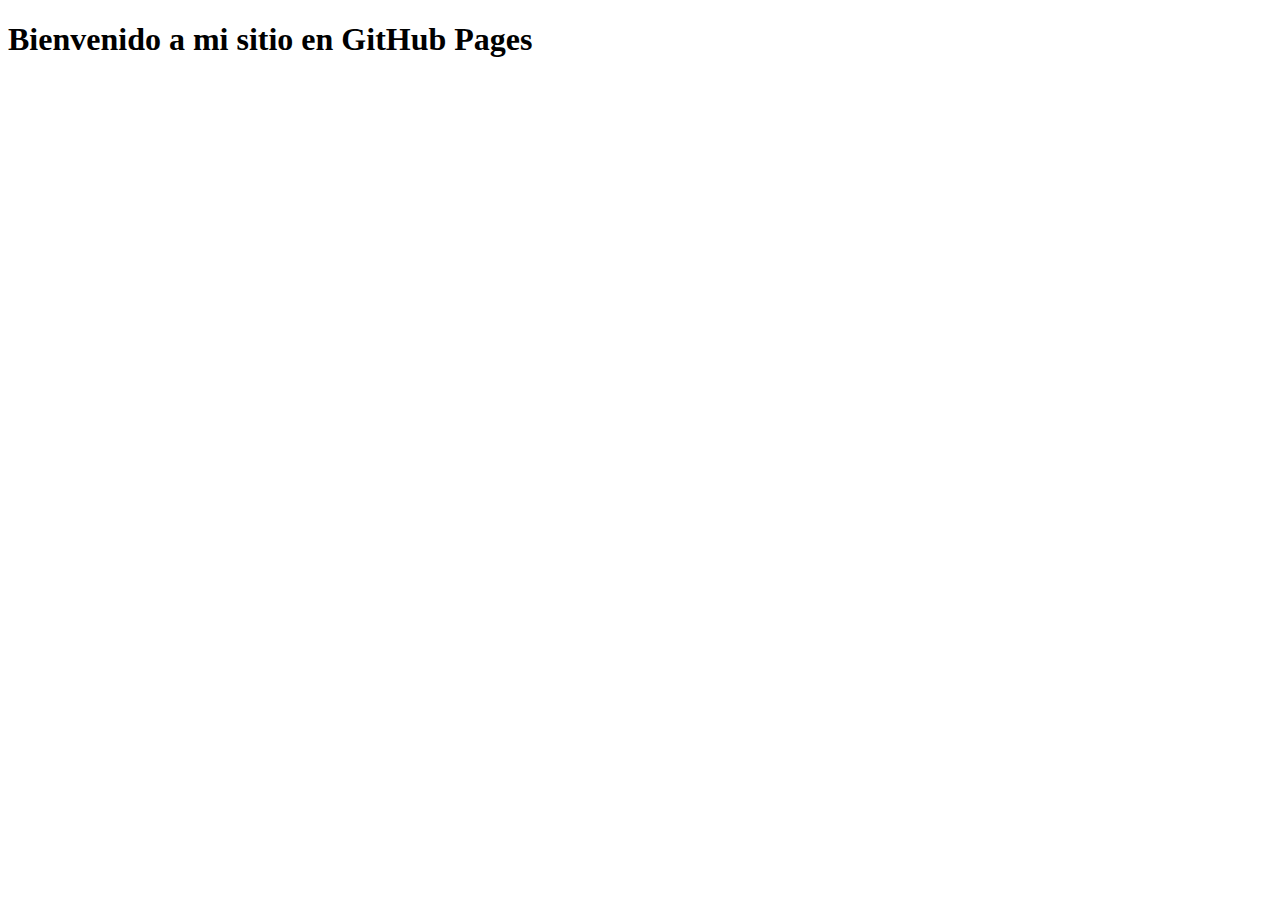
<file: index.html>
<!DOCTYPE html>
<html lang="es">
<head>
    <meta charset="UTF-8">
    <meta name="viewport" content="width=device-width, initial-scale=1.0">
    <title>Bienvenido a mi sitio en GitHub Pages</title>
</head>
<body>
    <h1>Bienvenido a mi sitio en GitHub Pages</h1>
</body>
</html>
</file>
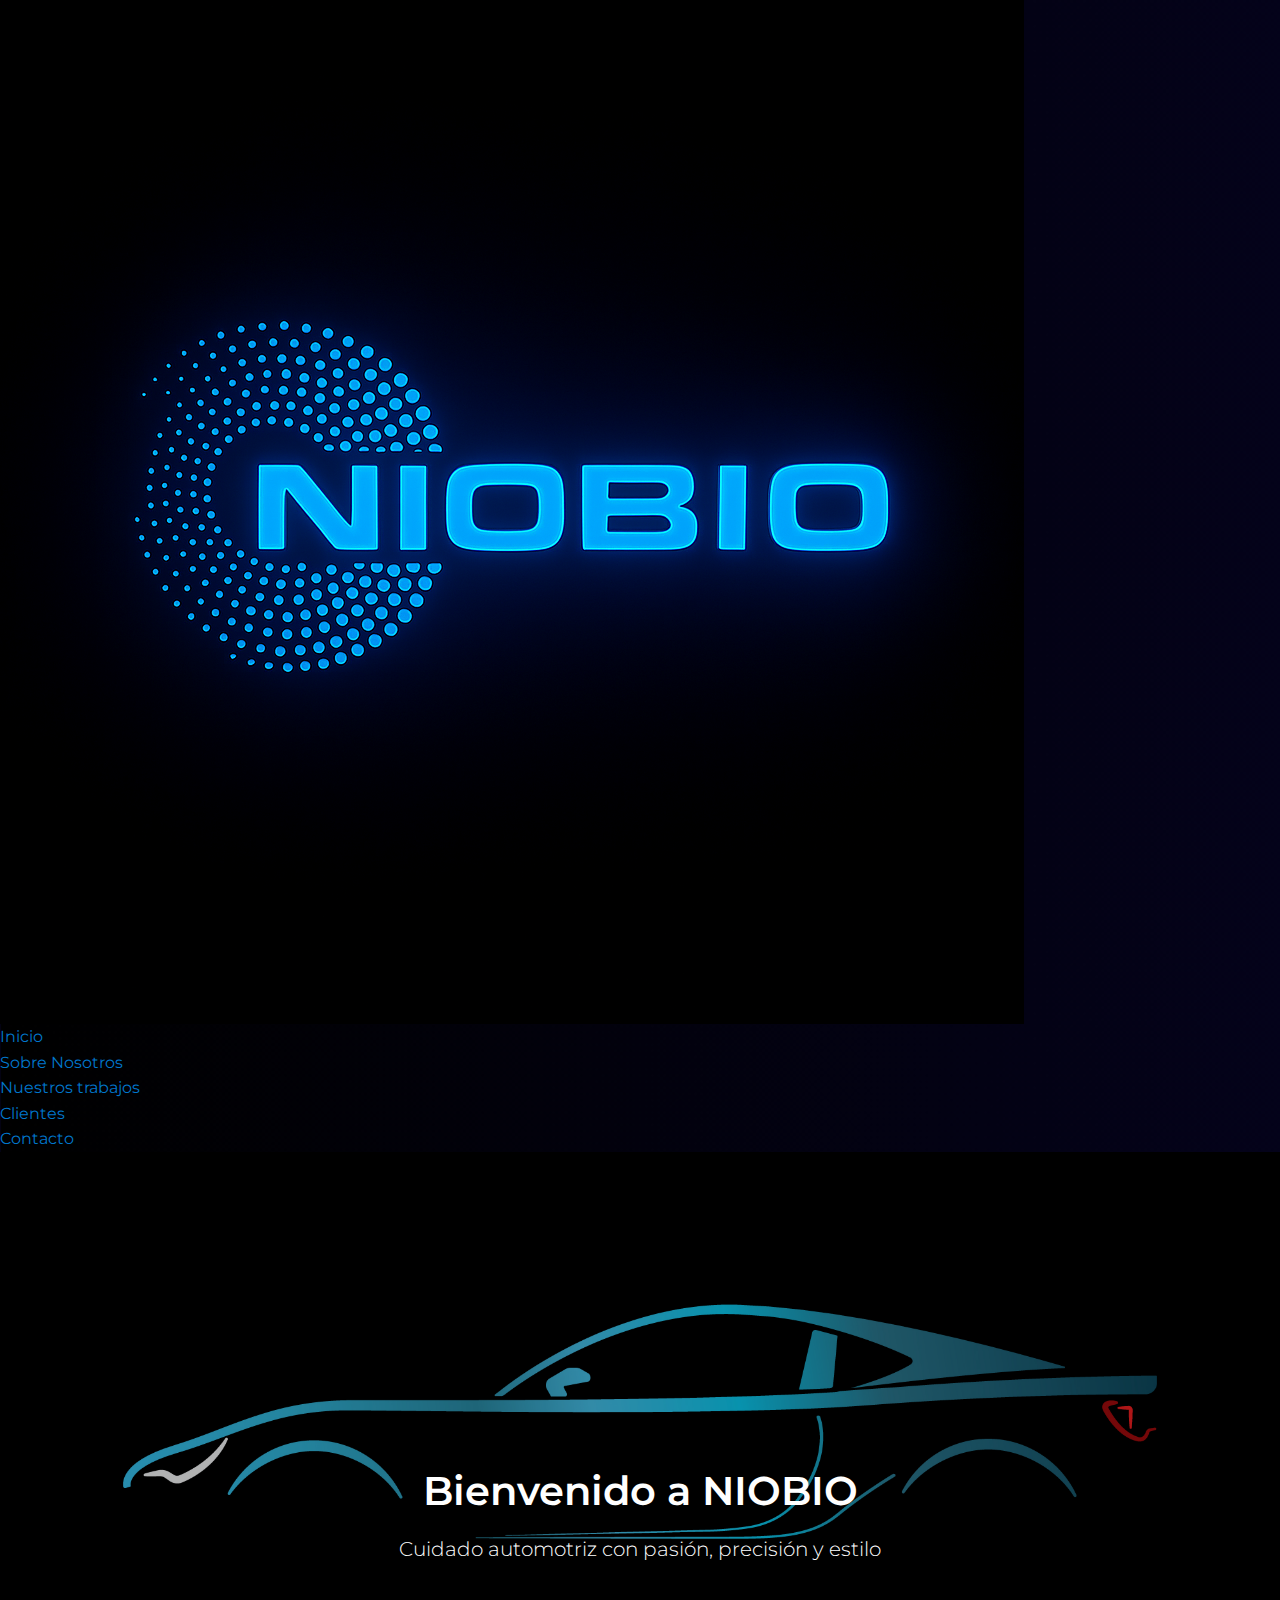
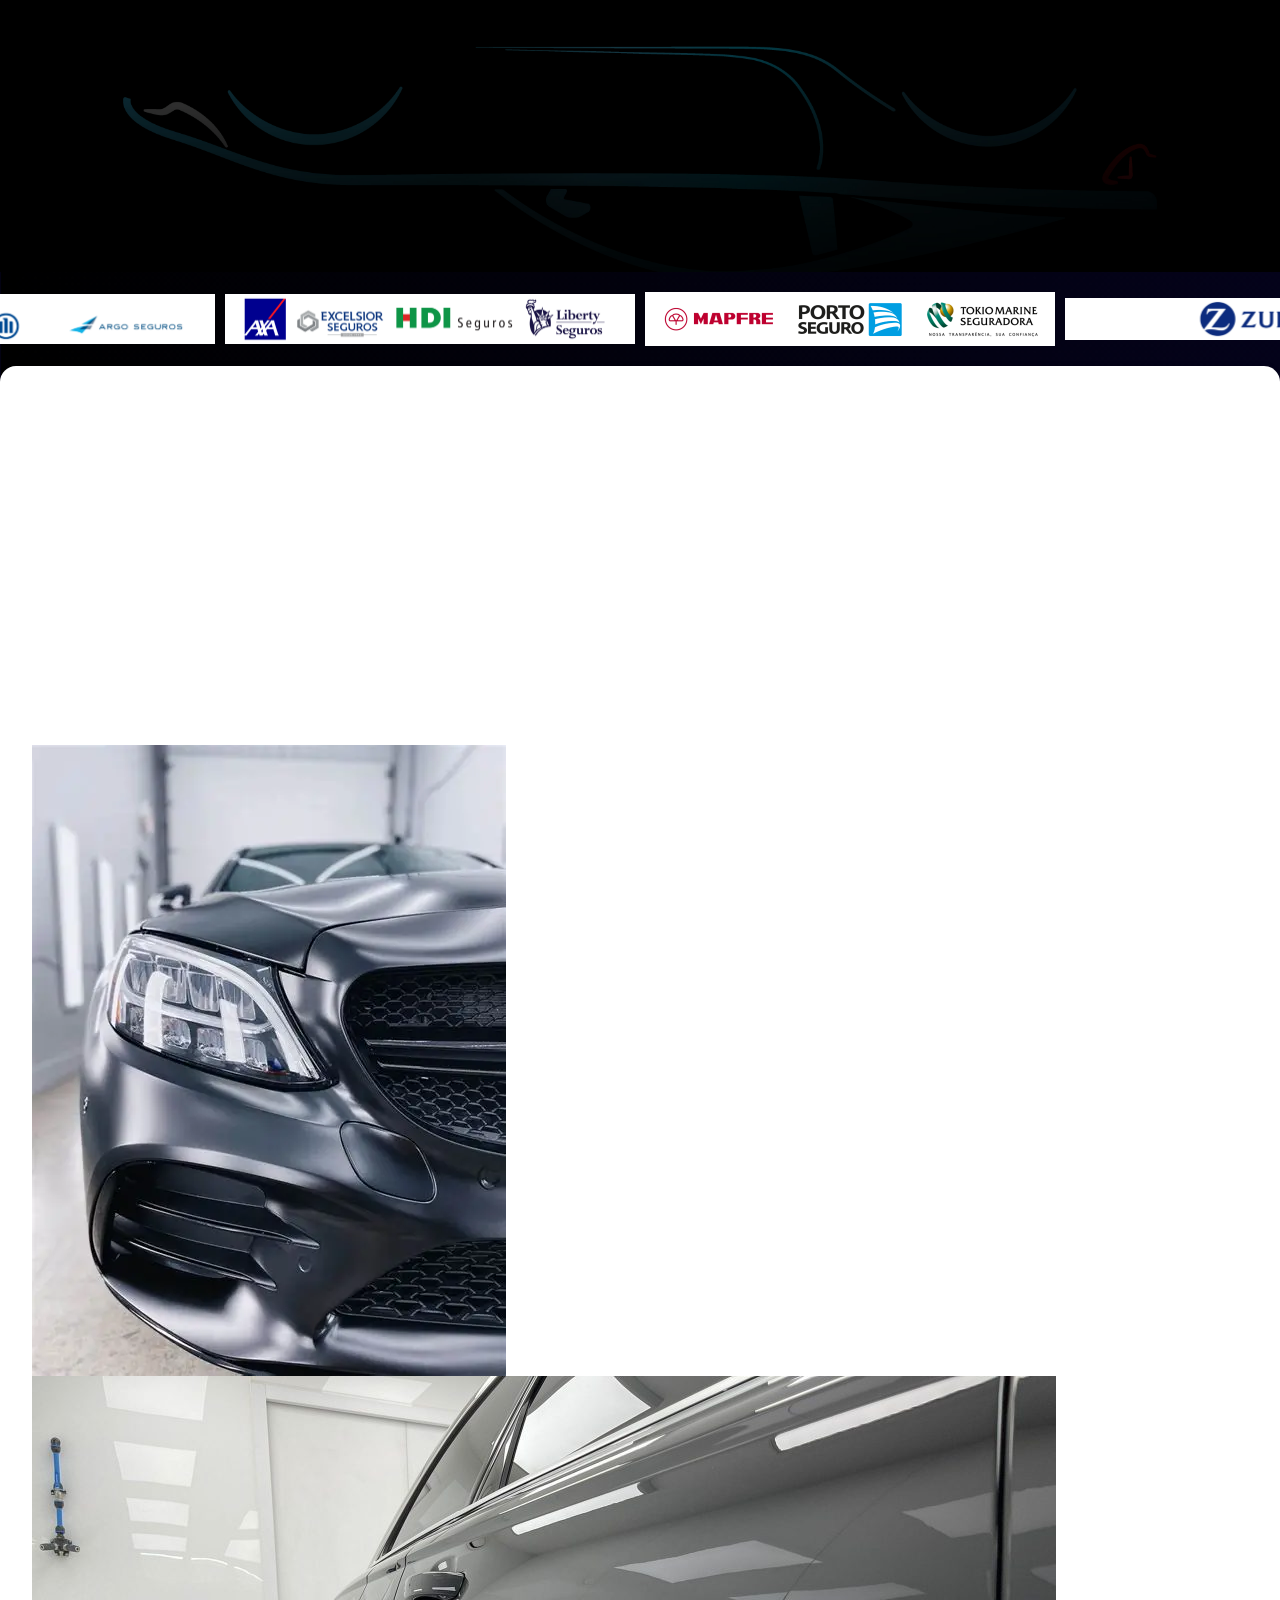
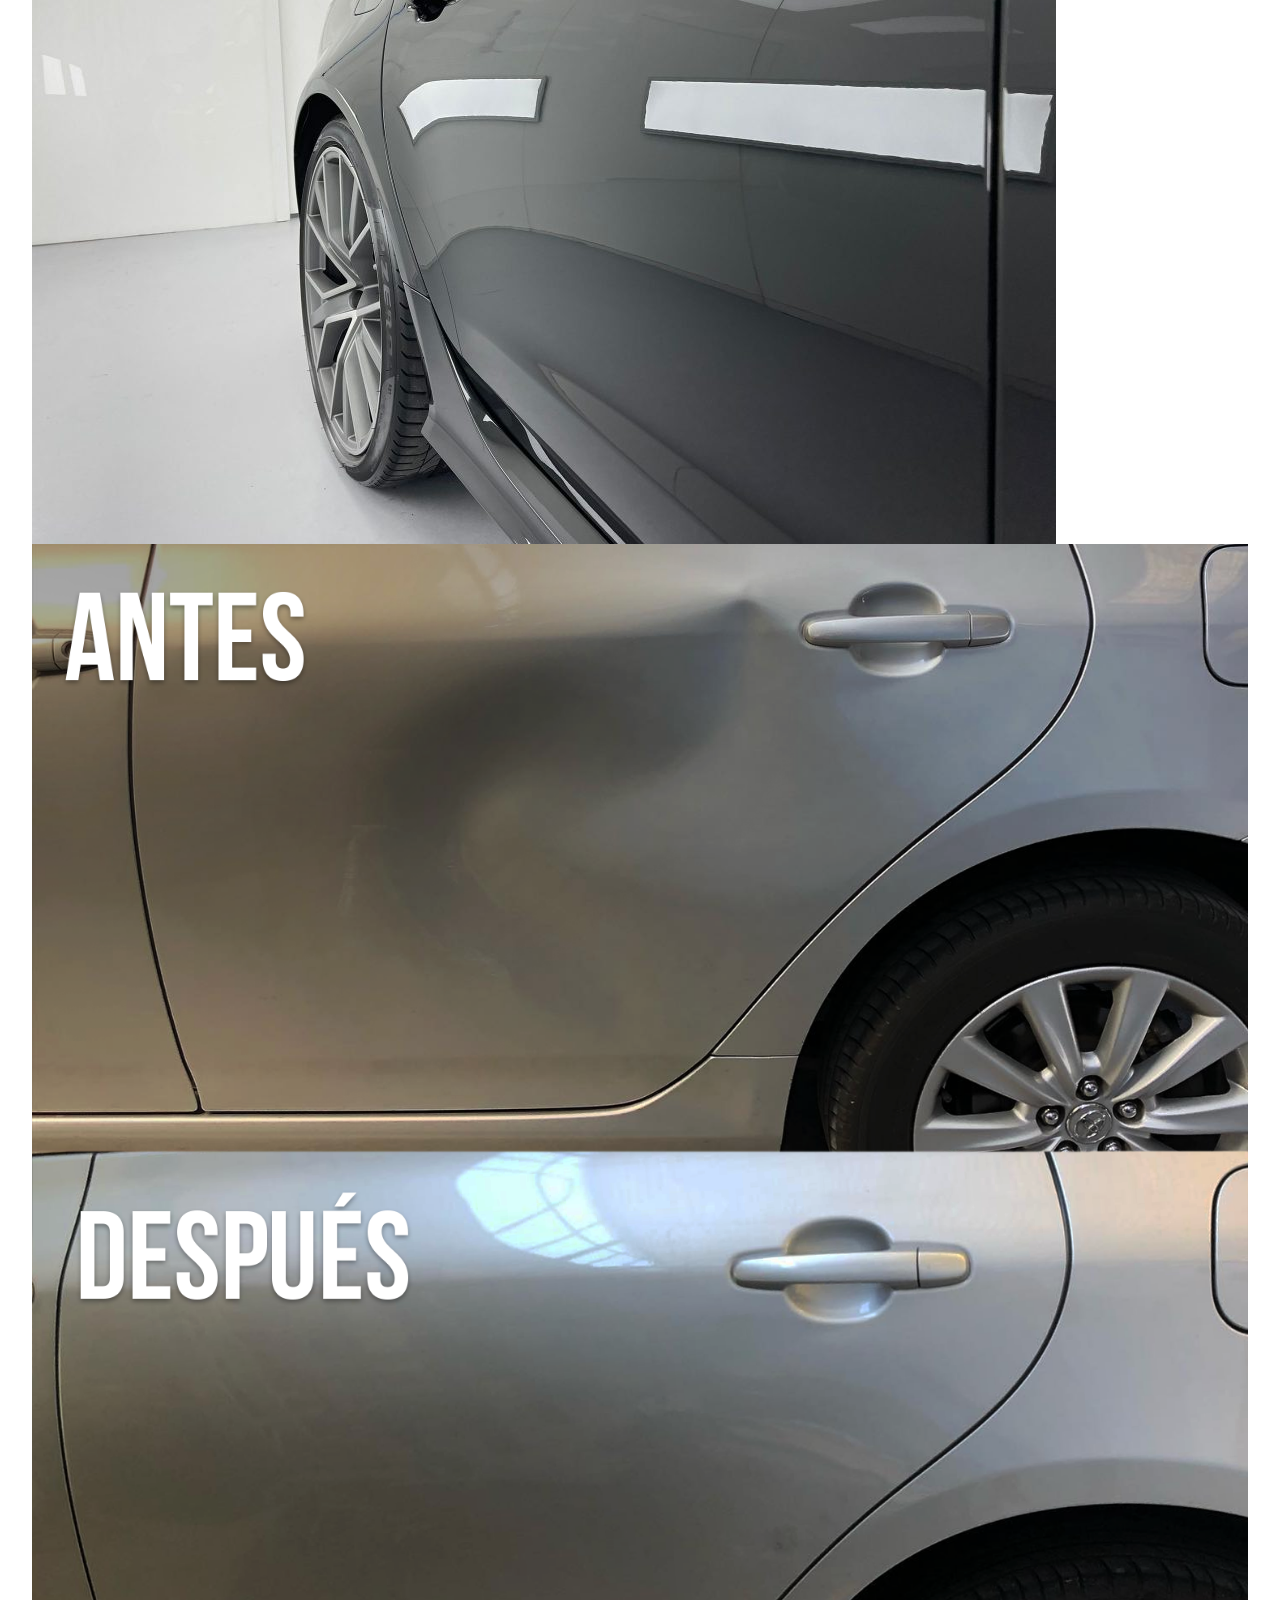
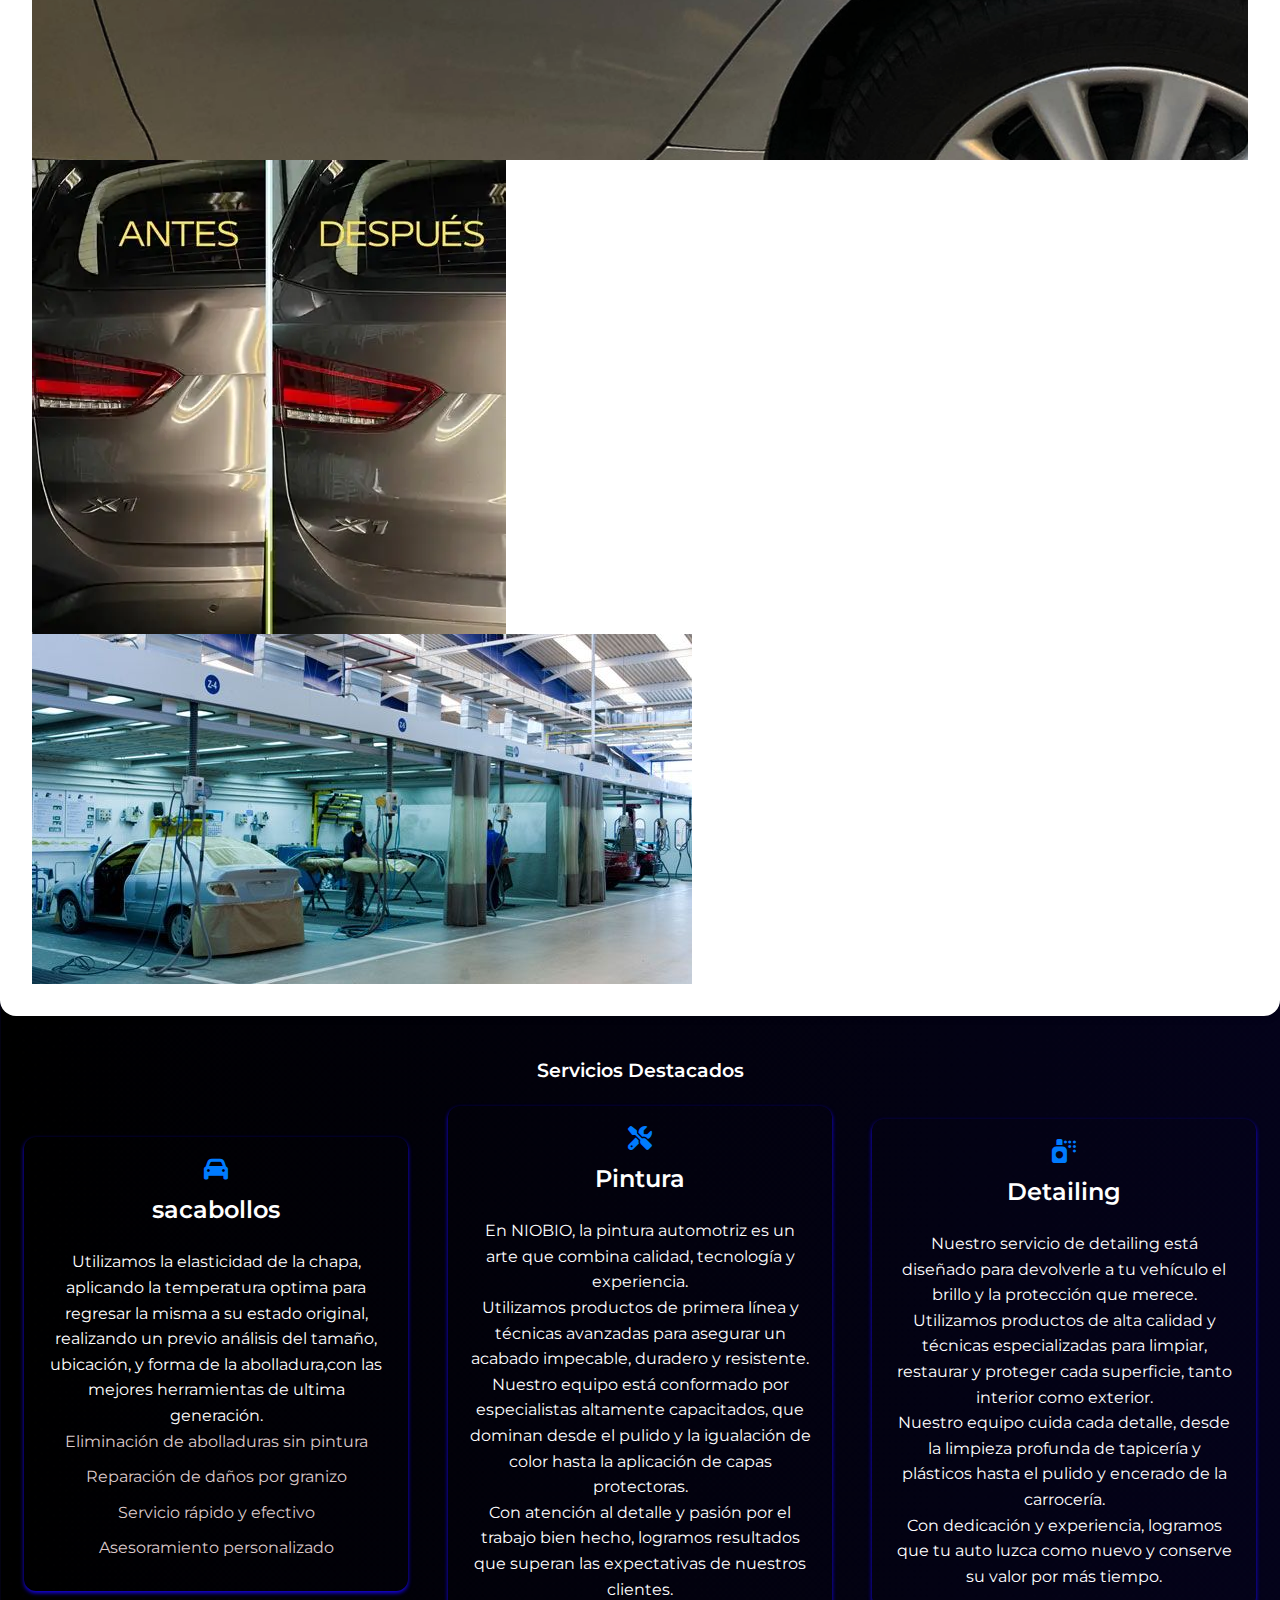
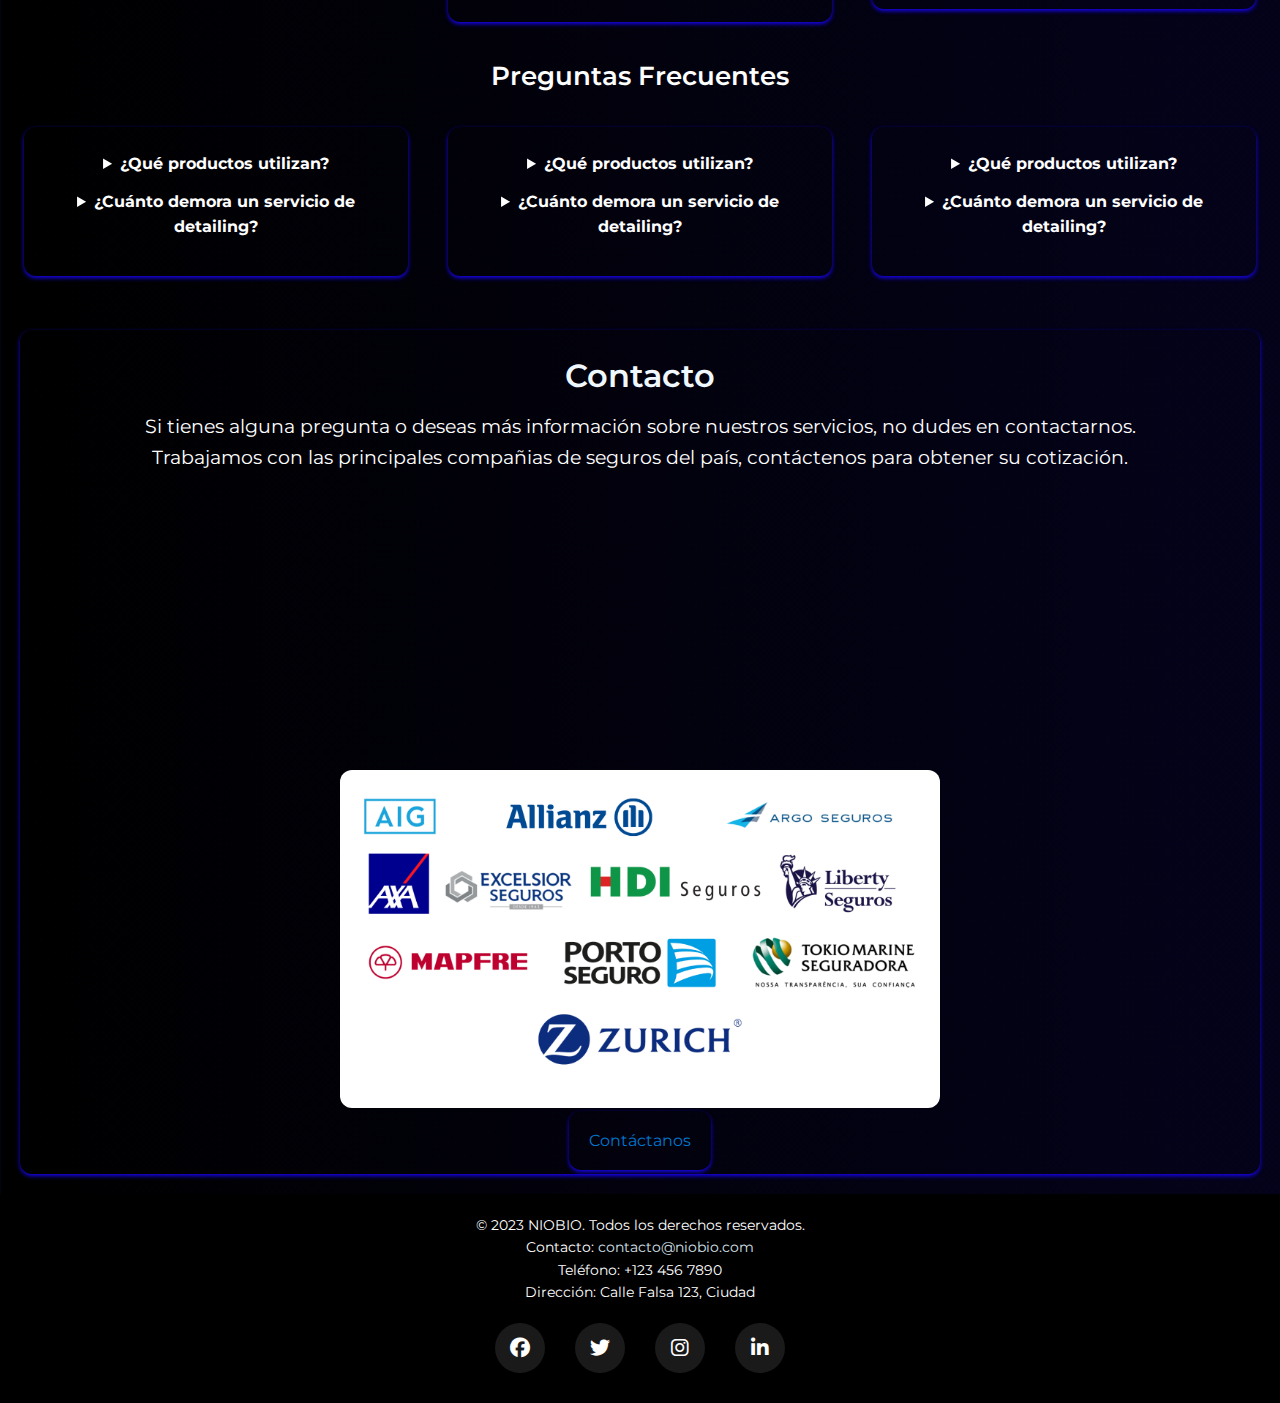
<file: proyects/index.html>
<!DOCTYPE html>
<html lang="en">

<head>
    <meta charset="UTF-8">
    <meta name="viewport" content="width=device-width, initial-scale=1.0">
    <!-- Tipografía desde Google Fonts -->
    <link href="https://fonts.googleapis.com/css2?family=Montserrat:wght@400;600&display=swap" rel="stylesheet">

    <!-- Estilos CSS  -->
    <link rel="stylesheet" href="../styles/style.css">
    <!-- Íconos Font Awesome -->
    <link rel="stylesheet" href="https://cdnjs.cloudflare.com/ajax/libs/font-awesome/6.5.0/css/all.min.css">


    <title>NIOBIO</title>
</head>

<body>

    <header>
        <!-- link de navegacion  -->
        <section class="nav-bar">
            <div class="logo">
                <img src="./assets/imagenes/logo5.png" alt="Logo de NIOBIO">
            </div>
            <nav>
                <ul class="nav-links">
                    <li>
                        <a href="#">Inicio</a>
                    </li>
                    <li>
                        <a href="./sobrenosotros.html">Sobre Nosotros</a>
                    </li>
                    <li>
                        <a href="./nuestros-trabajos.html">Nuestros trabajos</a>
                    </li>
                    <li>
                        <a href="./clientes.html">Clientes</a>
                    </li>
                    <li>
                        <a href="./contacto.html">Contacto</a>
                </ul>
            </nav>

        </section>
    </header>
    <main>
        <!-- Hero section con imagen y texto -->
        <section class=" hero ">
            <img src="./assets/imagenes/silueta.1.jpg" alt="Auto Niobio - imagen principal">
            <div class="hero-texto">
                <h1>Bienvenido a NIOBIO</h1>
                <p>Cuidado automotriz con pasión, precisión y estilo</p>
            </div>
        </section>
        <!-- Marcas destacadas -->
        <div class="marcas">
            <img src="./assets/imagenes/marcas1.jpg" alt="">
            <img src="./assets/imagenes/marcas2.jpg" alt="">
            <img src="./assets/imagenes/marcas3.jpg" alt="">
            <img src="./assets/imagenes/seguros1.png" alt="">
            <img src="./assets/imagenes/seguros2.png" alt="">
            <img src="./assets/imagenes/seguros4.png" alt="">
            <img src="./assets/imagenes/seguros6.png" alt="">
            <img src="./assets/imagenes/marcas2.jpg" alt="">
            <img src="./assets/imagenes/marcas3.jpg" alt="">
            <img src="./assets/imagenes/marcas1.jpg" alt="">
        </div>


        <!-- contenedor principal -->
        <section class="container-main">
            <p>En NIOBIO, nos dedicamos a ofrecer productos y servicios de alta calidad para mejorar el cuidado de tu
                automóvil. Trabajamos con las mejores marcas y con tecnología de última generación.
                <br><br>
                Nuestro equipo está conformado por profesionales apasionados por el mundo automotriz, listos para
                asesorarte y brindarte soluciones personalizadas. Ofrecemos desde mantenimiento preventivo hasta
                servicios de detailing y venta de accesorios exclusivos.
                <br><br>
                Confía en nosotros para mantener tu vehículo en óptimas condiciones y disfrutar de una experiencia única
                en cada visita. ¡Tu auto merece lo mejor y en NIOBIO lo encontrará!
            </p>
            <br>
            <p>
                <strong>Compromiso con el medio ambiente:</strong><br>
                Sin alterar el medio ambiente: no utilizamos químicos, gases, líquidos inflamables o corrosivos,<br> ni
                contaminantes de atmósfera o productos tóxicos.
            </p>
            <!-- Slider de imágenes de trabajos -->
            <section class="slider">
                <h3>Galería de trabajos</h3>
                <div class="slider-container">
                    <img src="./assets/imagenes/auto2.webp" alt="Trabajo 1">
                    <img src="./assets/imagenes/auto1.jpg" alt="Trabajo 2">
                    <img src="./assets/imagenes/sacabollos-08-10.png" alt="Trabajo 3">
                    <img src="./assets/imagenes/OIP.webp" alt="Trabajo 4">
                    <img src="./assets/imagenes/taller.jpg" alt="Trabajo 4">
                </div>
            </section>


        </section>
        <!-- Sección de servicios destacados -->
        <section class="servicios-destacados">
            <h3>Servicios Destacados</h3>
            <div class="servicios-lista">
                <div class="servicio">
                    <i class="fas fa-car"></i>
                    <h3>sacabollos</h3>
                    <p>Utilizamos la elasticidad de la chapa, aplicando la temperatura optima para regresar la misma a
                        su estado original, realizando un previo análisis del tamaño, ubicación, y forma de la
                        abolladura,con las mejores herramientas de ultima generación.
                    </p>
                    <ol>
                        <li>Eliminación de abolladuras sin pintura</li>
                        <li>Reparación de daños por granizo</li>
                        <li>Servicio rápido y efectivo</li>
                        <li>Asesoramiento personalizado</li>
                    </ol>

                </div>
                <div class="servicio">
                    <i class="fas fa-tools"></i>
                    <h3>Pintura</h3>

                    <p>
                        En NIOBIO, la pintura automotriz es un arte que combina calidad, tecnología y experiencia.<br>
                        Utilizamos productos de primera línea y técnicas avanzadas para asegurar un acabado impecable,
                        duradero y resistente.<br>
                        Nuestro equipo está conformado por especialistas altamente capacitados, que dominan desde el
                        pulido y la igualación de color hasta la aplicación de capas protectoras.<br>
                        Con atención al detalle y pasión por el trabajo bien hecho, logramos resultados que superan las
                        expectativas de nuestros clientes.
                    </p>

                </div>
                <div class="servicio">
                    <i class="fas fa-spray-can"></i>
                    <h3>Detailing</h3>
                    <p>
                        Nuestro servicio de detailing está diseñado para devolverle a tu vehículo el brillo y la
                        protección que merece.<br>
                        Utilizamos productos de alta calidad y técnicas especializadas para limpiar, restaurar y
                        proteger cada superficie, tanto interior como exterior.<br>
                        Nuestro equipo cuida cada detalle, desde la limpieza profunda de tapicería y plásticos hasta el
                        pulido y encerado de la carrocería.<br>
                        Con dedicación y experiencia, logramos que tu auto luzca como nuevo y conserve su valor por más
                        tiempo.
                    </p>
                </div>
            </div>
        </section>
        <!-- Sección de preguntas frecuentes -->
        <section class="contenedor-preguntas-frecuentes">
            <h3>Preguntas Frecuentes</h3>
            <div class="preguntas-frecuentes">
                <div class="pf">
                    <details>
                        <summary>¿Qué productos utilizan?</summary>
                        <p>Trabajamos solo con marcas reconocidas y productos de alta calidad.</p>
                    </details>
                    <details>
                        <summary>¿Cuánto demora un servicio de detailing?</summary>
                        <p>Dependiendo del estado del vehículo, entre 2 y 5 horas.</p>
                    </details>
                </div>
                <div class="pf">
                    <details>
                        <summary>¿Qué productos utilizan?</summary>
                        <p>Trabajamos solo con marcas reconocidas y productos de alta calidad.</p>
                    </details>
                    <details>
                        <summary>¿Cuánto demora un servicio de detailing?</summary>
                        <p>Dependiendo del estado del vehículo, entre 2 y 5 horas.</p>
                    </details>
                </div>
                <div class="pf">
                    <details>
                        <summary>¿Qué productos utilizan?</summary>
                        <p>Trabajamos solo con marcas reconocidas y productos de alta calidad.</p>
                    </details>
                    <details>
                        <summary>¿Cuánto demora un servicio de detailing?</summary>
                        <p>Dependiendo del estado del vehículo, entre 2 y 5 horas.</p>
                    </details>
                </div>
            </div>
        </section>
        <!-- Sección de contacto -->
        <section class="donde-encontrarnos">
            <h3>Contacto</h3>
            <p>Si tienes alguna pregunta o deseas más información sobre nuestros servicios, no dudes en contactarnos.
            </p>
            <p>Trabajamos con las principales compañias de seguros del país, contáctenos para obtener su cotización.</p>
            <div class="mapa-ubicacion">
                <iframe
                    src="https://www.google.com/maps/embed?pb=!1m18!1m12!1m3!1d3303.3694998456576!2d-59.0286421244369!3d-34.1112890731348!2m3!1f0!2f0!3f0!3m2!1i1024!2i768!4f13.1!3m3!1m2!1s0x95bb0b4fb6e39175%3A0x36cc3e0887e537f9!2sAlberti%201821%2C%20B2800KTI%20Z%C3%A1rate%2C%20Provincia%20de%20Buenos%20Aires!5e0!3m2!1ses-419!2sar!4v1753041628197!5m2!1ses-419!2sar"
                    width="100%" height="300" style="border:0;" allowfullscreen="" loading="lazy"
                    referrerpolicy="no-referrer-when-downgrade"></iframe>
            </div>
            <!-- Sección de seguros -->
            <div class="seguros">
                <img src="./assets/imagenes/seguros.png" alt="">
            </div>
            <div class="boton-contacto">
                <a href="./contacto.html" class="btn-contacto">Contáctanos</a>
            </div>
        </section>

    </main>
    <footer>
        <!-- informacion general y redes -->
        <section class="container-footer">

            <p>© 2023 NIOBIO. Todos los derechos reservados.</p>
            <p>Contacto: <a href="mailto:">contacto@niobio.com</a></p>
            <p>Teléfono: +123 456 7890</p>
            <p>Dirección: Calle Falsa 123, Ciudad</p>
            <div class="footer-links">
                <a href="https://www.facebook.com" target="_blank" title="Facebook">
                    <i class="fab fa-facebook"></i>
                </a>
                <a href="https://www.twitter.com" target="_blank" title="Twitter">
                    <i class="fab fa-twitter"></i>
                </a>
                <a href="https://www.instagram.com" target="_blank" title="Instagram">
                    <i class="fab fa-instagram"></i>
                </a>
                <a href="https://www.linkedin.com" target="_blank" title="LinkedIn">
                    <i class="fab fa-linkedin-in"></i>
                </a>
            </div>
        </section>
    </footer>
</body>

</html>
</file>
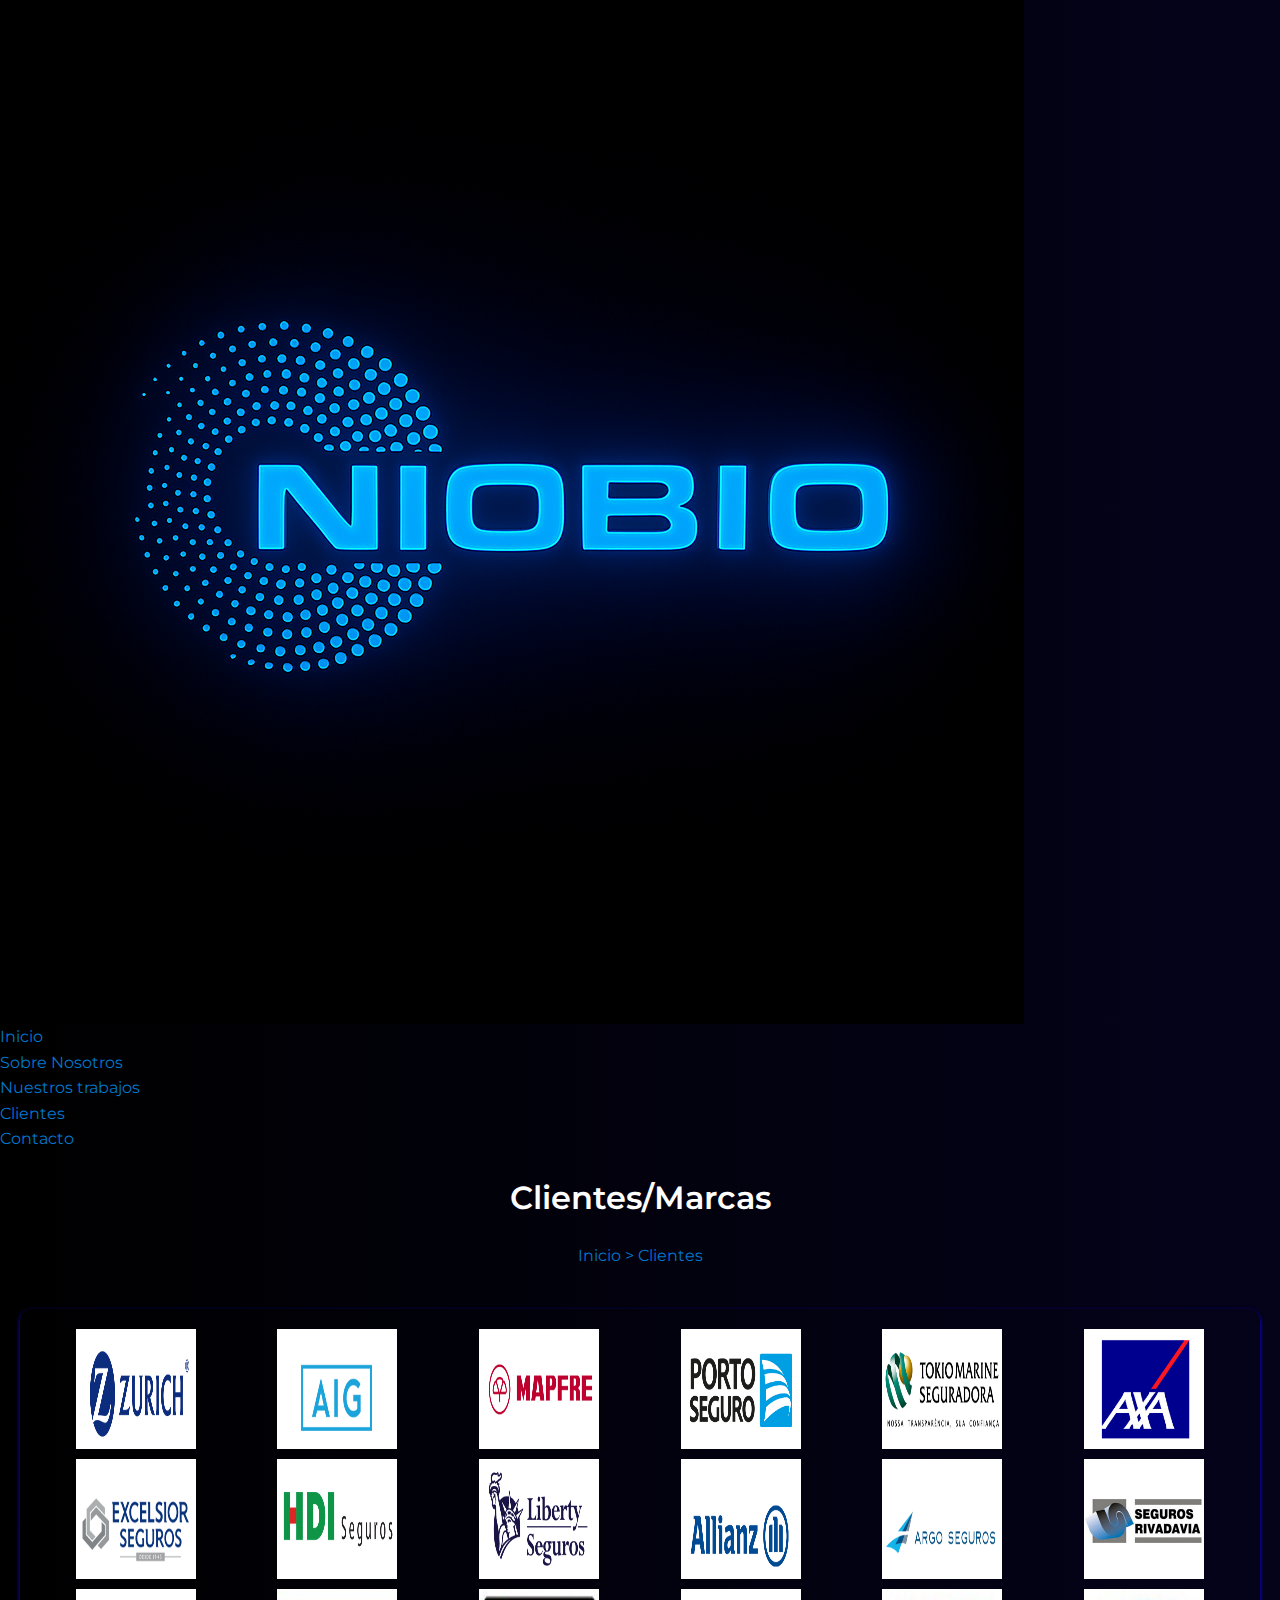
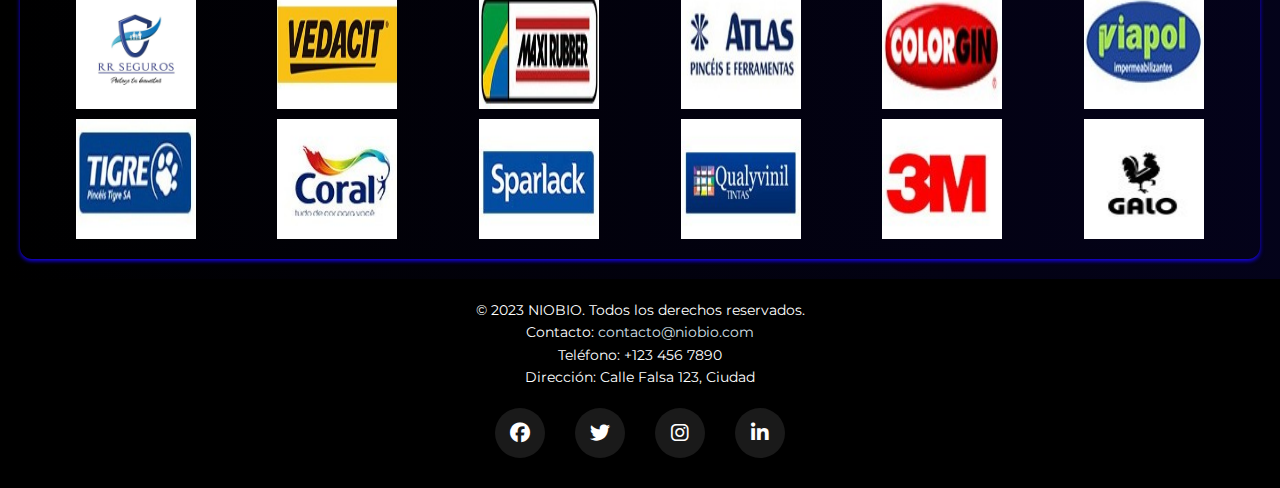
<file: clientes.html>
<!DOCTYPE html>
<html lang="en">

<head>
    <meta charset="UTF-8">
    <meta name="viewport" content="width=device-width, initial-scale=1.0">
    <!-- Tipografía desde Google Fonts -->
    <link href="https://fonts.googleapis.com/css2?family=Montserrat:wght@400;600&display=swap" rel="stylesheet">

    <!-- Estilos CSS  -->
    <link rel="stylesheet" href="./styles/style.css">

    <!-- Íconos Font Awesome -->
    <link rel="stylesheet" href="https://cdnjs.cloudflare.com/ajax/libs/font-awesome/6.5.0/css/all.min.css">
    <title>Clientes - NIOBIO</title>
</head>

<body>
    <!-- header , logo , nav -->
    <header>
        <section class="nav-bar">
            <div class="logo">
                <img src="./assets/imagenes/logo5.png" alt="Logo de NIOBIO">
            </div>
            <nav>
                <ul class="nav-links">
                    <li>
                        <a href="./index.html">Inicio</a>
                    </li>
                    <li>
                        <a href="./index.html">Sobre Nosotros</a>
                    </li>
                    <li>
                        <a href="./nuestros-trabajos.html">Nuestros trabajos</a>
                    </li>
                    <li>
                        <a href="#">Clientes</a>
                    </li>
                    <li>
                        <a href="./contacto.html">Contacto</a>
                    </li>
                </ul>
            </nav>

        </section>
    </header>
    <!-- main logos de marcas y clientes -->
    <main>
        <section class="contenedor-clientes">
            <h1>Clientes/Marcas</h1>
            <div class="boton-clientes">
                <a href="./index.html" class="btn-contacto">Inicio > Clientes</a>
            </div>
        </section>
        <section>
            <div class="imagenes-clientes">
                <img src="./assets/imagenes/seguros5.png" alt="Cliente 1">
                <img src="./assets/imagenes/seguros7individual.png" alt="Cliente 2">
                <img src="./assets/imagenes/seguros8individual.png" alt="Cliente 3">
                <img src="./assets/imagenes/seguros9individual.png" alt="Cliente 4">
                <img src="./assets/imagenes/seguros10individual.png" alt="Cliente 5">
                <img src="./assets/imagenes/seguros11individual.png" alt="Cliente 6">
                <img src="./assets/imagenes/seguros12individual.png" alt="Cliente 7">
                <img src="./assets/imagenes/seguros13individual.png" alt="Cliente 8">
                <img src="./assets/imagenes/seguros14individual.png" alt="Cliente 9">
                <img src="./assets/imagenes/seguros15individual.png" alt="Cliente 10">
                <img src="./assets/imagenes/seguros16individual.png" alt="Cliente 11">
                <img src="./assets/imagenes/seguros17individual.jpg" alt="Cliente 12">
                <img src="./assets/imagenes/seguros18individual.jpg" alt="Cliente 13">
                <img src="./assets/imagenes/marcas4individual.jpg" alt="marcas4">
                <img src="./assets/imagenes/marcas5individual.jpg" alt="marcas5">
                <img src="./assets/imagenes/marcas6individual.jpg" alt="marcas6">
                <img src="./assets/imagenes/marcas7individual.jpg" alt="marcas7">
                <img src="./assets/imagenes/marcas8individual.jpg" alt="marcas8">
                <img src="./assets/imagenes/marcas9individual.jpg" alt="marcas9">
                <img src="./assets/imagenes/marcas11individual.jpg" alt="marcas11">
                <img src="./assets/imagenes/marcas12individual.jpg" alt="marcas12">
                <img src="./assets/imagenes/marcas14individual.jpg" alt="marcas14">
                <img src="./assets/imagenes/marcas15individual.jpg" alt="marcas15">
                <img src="./assets/imagenes/marcas16individual.jpg" alt="marcas16">

            </div>

        </section>
    </main>
    <!-- footer contacto , tel , direccion , redes  -->
    <footer>
        <section class="container-footer">

            <p>© 2023 NIOBIO. Todos los derechos reservados.</p>
            <p>Contacto: <a href="mailto:contacto@niobio.com">contacto@niobio.com</a></p>
            <p>Teléfono: +123 456 7890</p>
            <p>Dirección: Calle Falsa 123, Ciudad</p>
            <div class="footer-links">
                <a href="https://www.facebook.com" target="_blank" title="Facebook">
                    <i class="fab fa-facebook"></i>
                </a>
                <a href="https://www.twitter.com" target="_blank" title="Twitter">
                    <i class="fab fa-twitter"></i>
                </a>
                <a href="https://www.instagram.com" target="_blank" title="Instagram">
                    <i class="fab fa-instagram"></i>
                </a>
                <a href="https://www.linkedin.com" target="_blank" title="LinkedIn">
                    <i class="fab fa-linkedin-in"></i>
                </a>
            </div>
        </section>
    </footer>
</body>

</html>
</file>
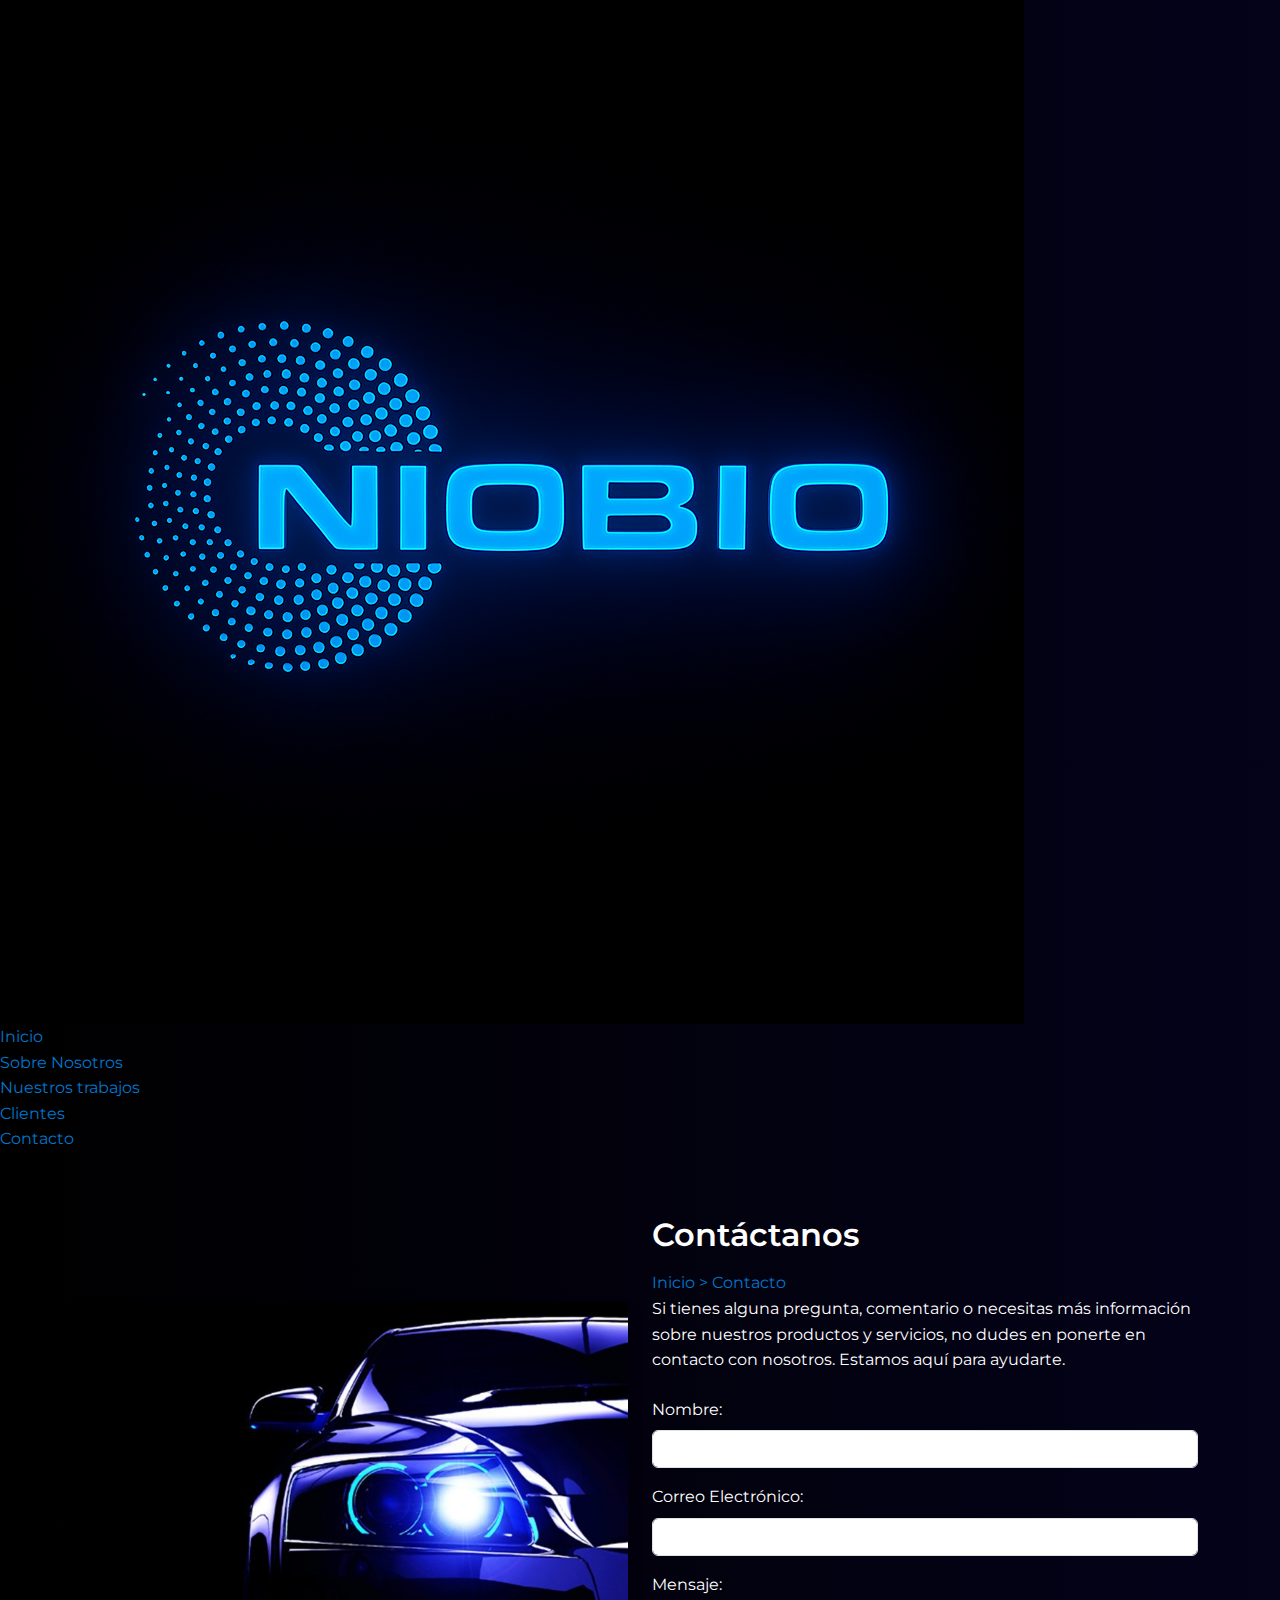
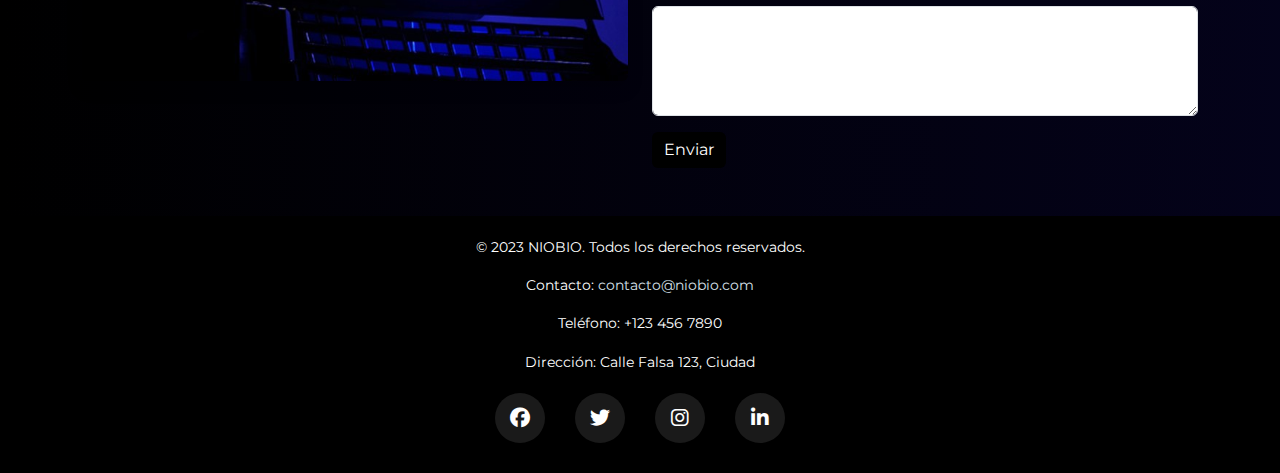
<file: contacto.html>
<!DOCTYPE html>
<html lang="en">

<head>
    <meta charset="UTF-8">
    <meta name="viewport" content="width=device-width, initial-scale=1.0">
    <!-- Tipografía desde Google Fonts -->
    <link href="https://fonts.googleapis.com/css2?family=Montserrat:wght@400;600&display=swap" rel="stylesheet">
    <!-- Bootstrap CSS -->
    <link rel="stylesheet" href="https://cdn.jsdelivr.net/npm/bootstrap@5.3.3/dist/css/bootstrap.min.css">
    <!-- Estilos CSS  -->
    <link rel="stylesheet" href="./styles/style.css">

    <!-- Íconos Font Awesome -->
    <link rel="stylesheet" href="https://cdnjs.cloudflare.com/ajax/libs/font-awesome/6.5.0/css/all.min.css">


    <title>Contacto - NIOBIO</title>

</head>

<body>

    <header>
        <!-- link de navegacion  -->
        <section class="nav-bar">
            <div class="logo">
                <img src="./assets/imagenes/logo5.png" alt="Logo de NIOBIO">
            </div>
            <nav>
                <ul class="nav-links">
                    <li>
                        <a href="./index.html">Inicio</a>
                    </li>
                    <li>
                        <a href="./sobrenosotros.html">Sobre Nosotros</a>
                    </li>
                    <li>
                        <a href="./nuestros-trabajos.html">Nuestros trabajos</a>
                    </li>
                    <li>
                        <a href="./clientes.html">Clientes</a>
                    </li>
                    <li>
                        <a href="#">Contacto</a>
                    </li>
                </ul>
            </nav>

        </section>
    </header>

    <main>
        <!-- Sección de contacto con bootstrap -->
        <section class="container py-5">
            <div class="row align-items-center">
                <div class="col-md-6 mb-4 mb-md-0 text-center">
                    <img src="./assets/imagenes/azul4.jpg" alt="Imagen de contacto" class="img-fluid rounded shadow">
                </div>
                <div class="col-md-6">
                    <h2 class="mb-3">Contáctanos</h2>
                    <div class="boton-clientes">
                        <a href="./index.html" class="btn-contacto">Inicio > Contacto</a>
                    </div>
                    <p class="mb-4">Si tienes alguna pregunta, comentario o necesitas más información sobre nuestros
                        productos y servicios, no dudes en ponerte en contacto con nosotros. Estamos aquí para ayudarte.
                    </p>
                    <form action="#" method="post">
                        <div class="mb-3">
                            <label for="name" class="form-label">Nombre:</label>
                            <input type="text" id="name" name="name" class="form-control" required>
                        </div>
                        <div class="mb-3">
                            <label for="email" class="form-label">Correo Electrónico:</label>
                            <input type="email" id="email" name="email" class="form-control" required>
                        </div>
                        <div class="mb-3">
                            <label for="message" class="form-label">Mensaje:</label>
                            <textarea id="message" name="message" rows="4" class="form-control" required></textarea>
                        </div>
                        <button type="submit" class="btn btn-primary">Enviar</button>
                    </form>
                </div>
            </div>
        </section>
    </main>

    <footer>
        <!-- informacion general y redes -->
        <section class="container-footer">

            <p>© 2023 NIOBIO. Todos los derechos reservados.</p>
            <p>Contacto: <a href="mailto:contacto@niobio.com">contacto@niobio.com</a></p>
            <p>Teléfono: +123 456 7890</p>
            <p>Dirección: Calle Falsa 123, Ciudad</p>
            <div class="footer-links">
                <a href="https://www.facebook.com" target="_blank" title="Facebook">
                    <i class="fab fa-facebook"></i>
                </a>
                <a href="https://www.twitter.com" target="_blank" title="Twitter">
                    <i class="fab fa-twitter"></i>
                </a>
                <a href="https://www.instagram.com" target="_blank" title="Instagram">
                    <i class="fab fa-instagram"></i>
                </a>
                <a href="https://www.linkedin.com" target="_blank" title="LinkedIn">
                    <i class="fab fa-linkedin-in"></i>
                </a>
            </div>
        </section>
    </footer>

</body>
<script src="https://cdn.jsdelivr.net/npm/bootstrap@5.3.7/dist/js/bootstrap.bundle.min.js"
    integrity="sha384-ndDqU0Gzau9qJ1lfW4pNLlhNTkCfHzAVBReH9diLvGRem5+R9g2FzA8ZGN954O5Q"
    crossorigin="anonymous"></script>

</html>
</file>
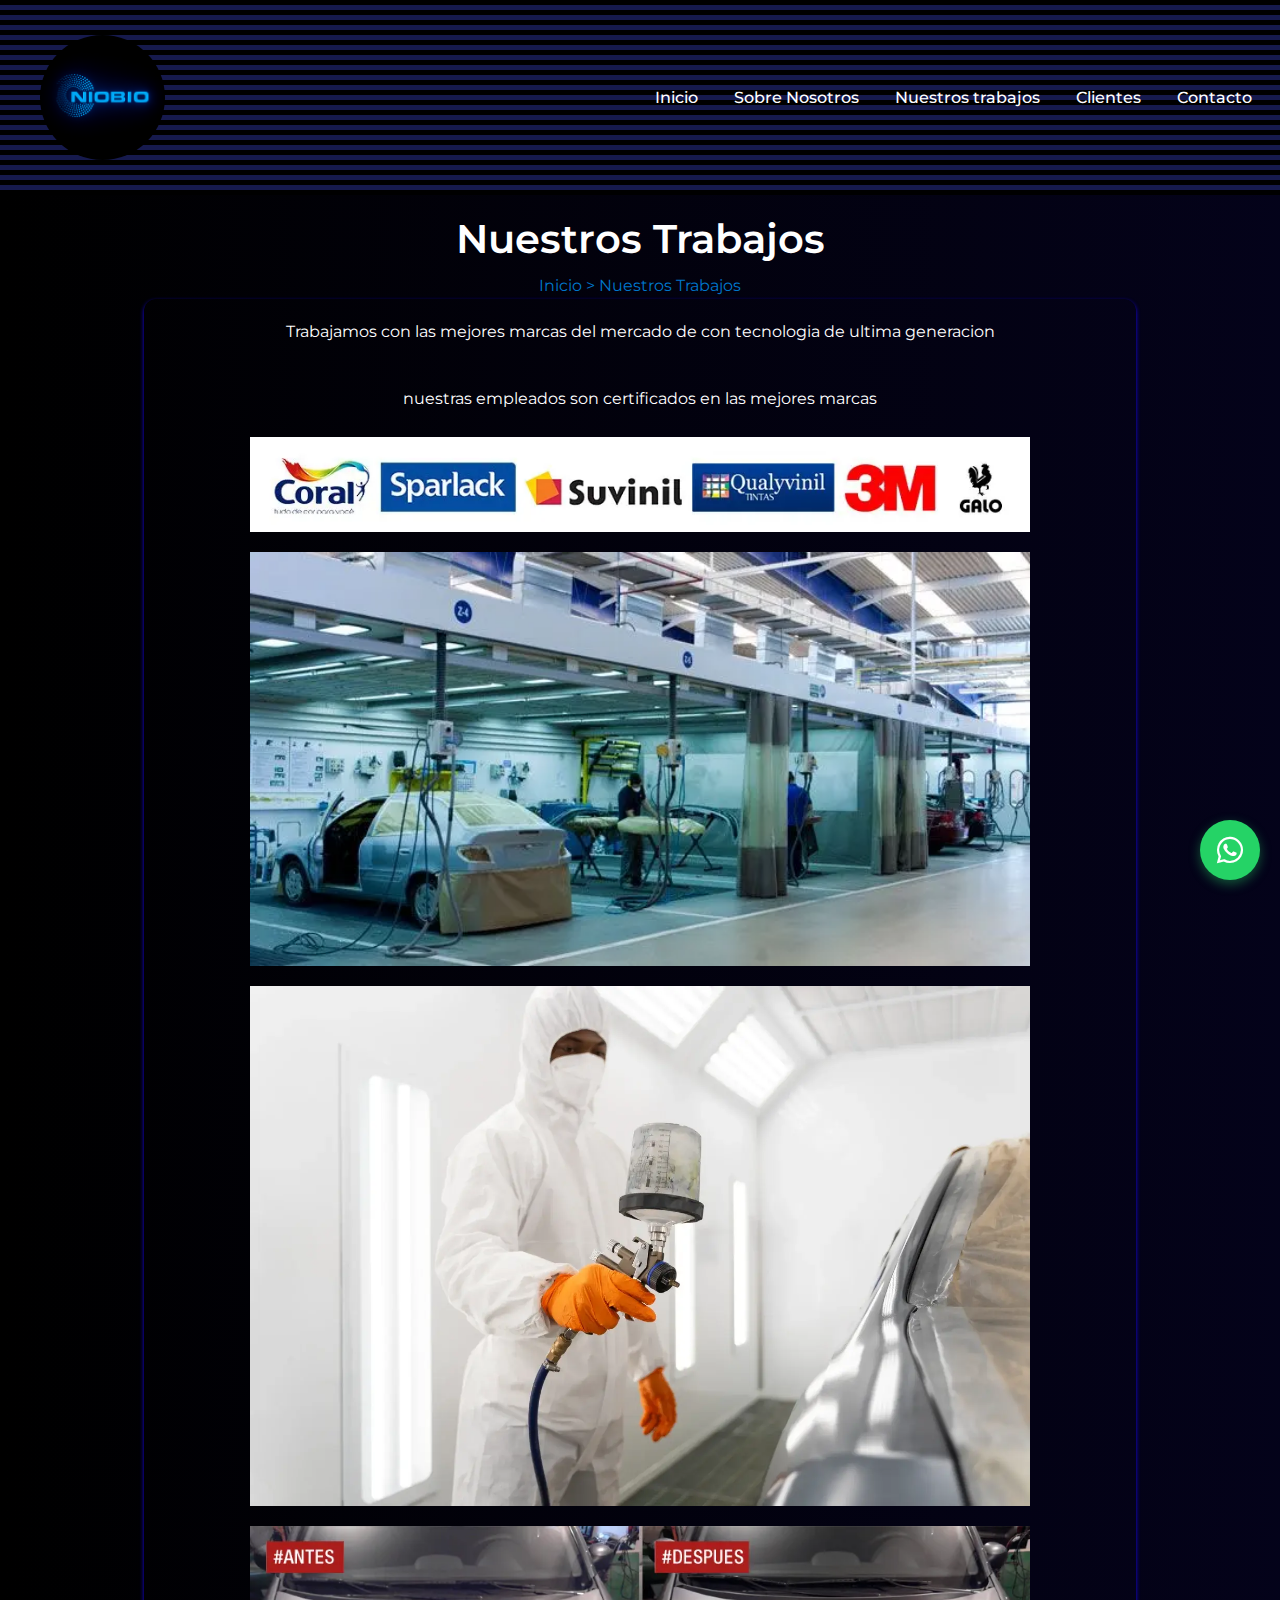
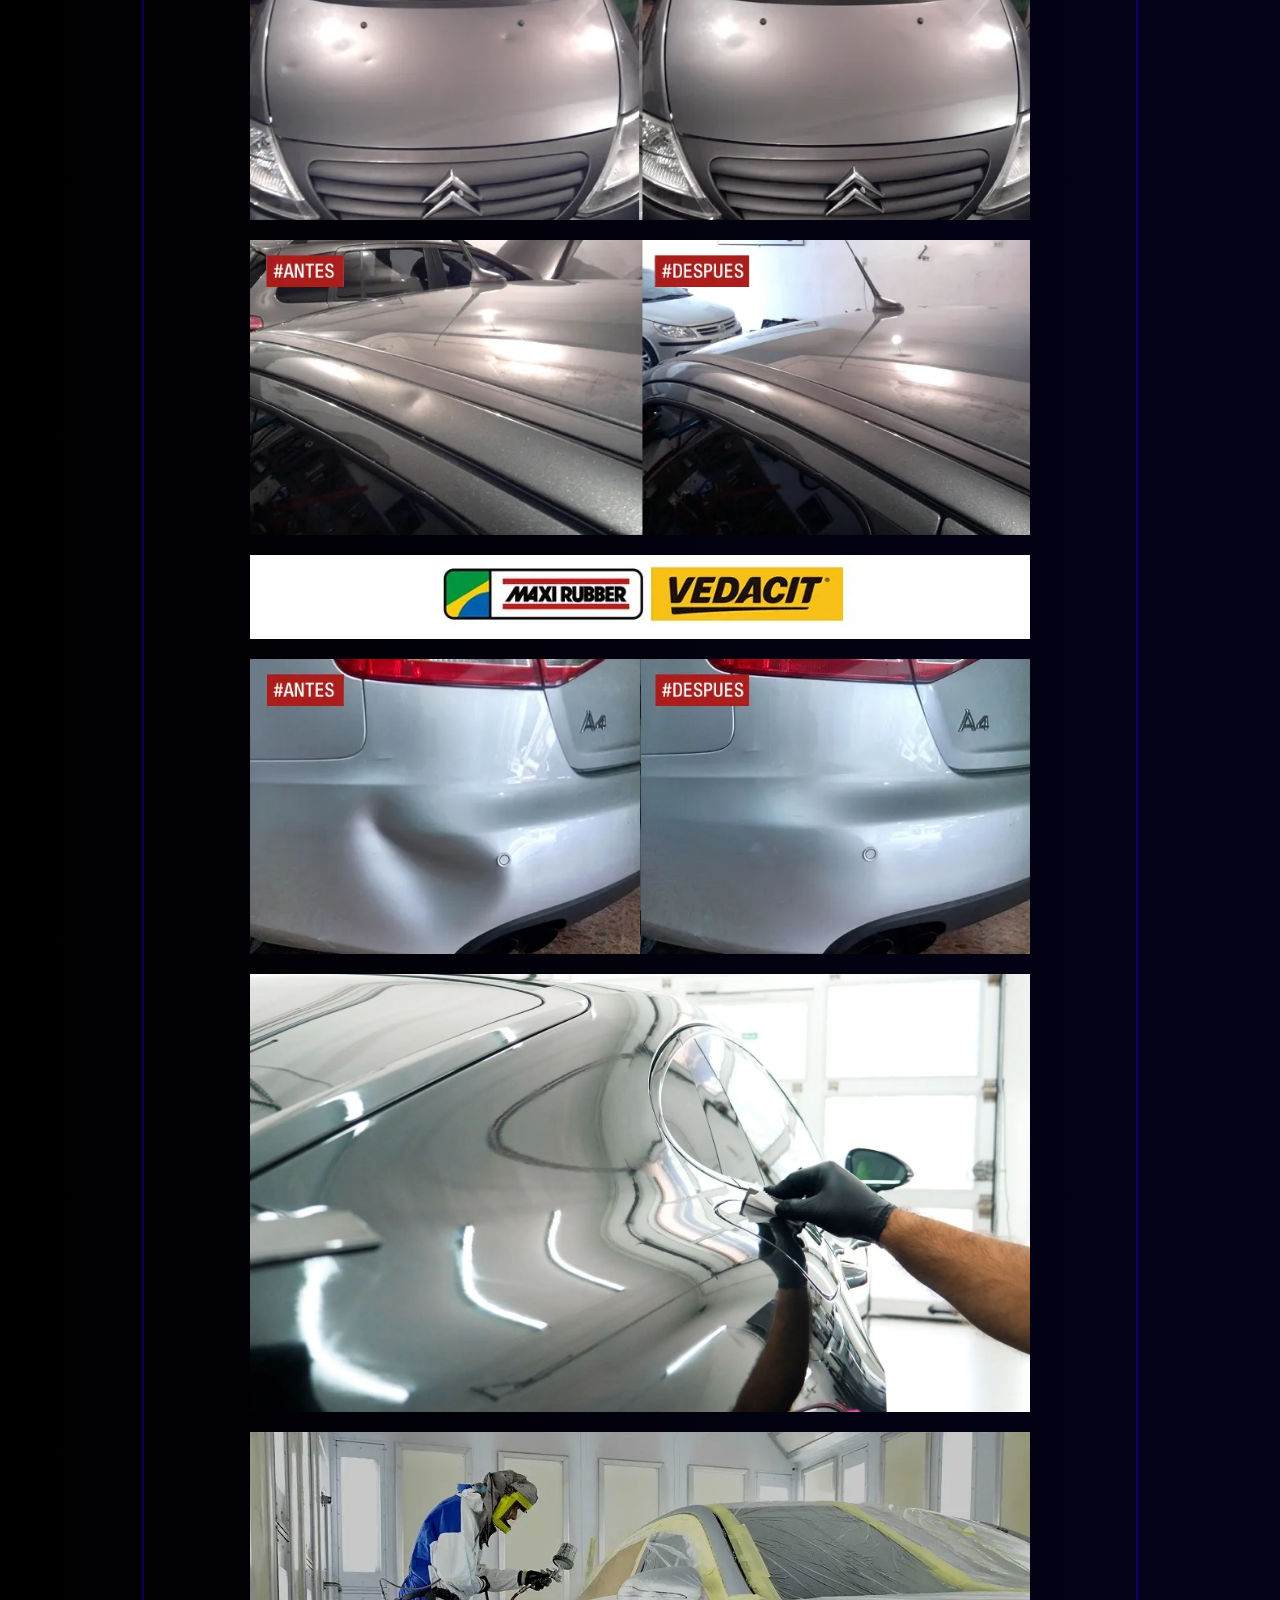
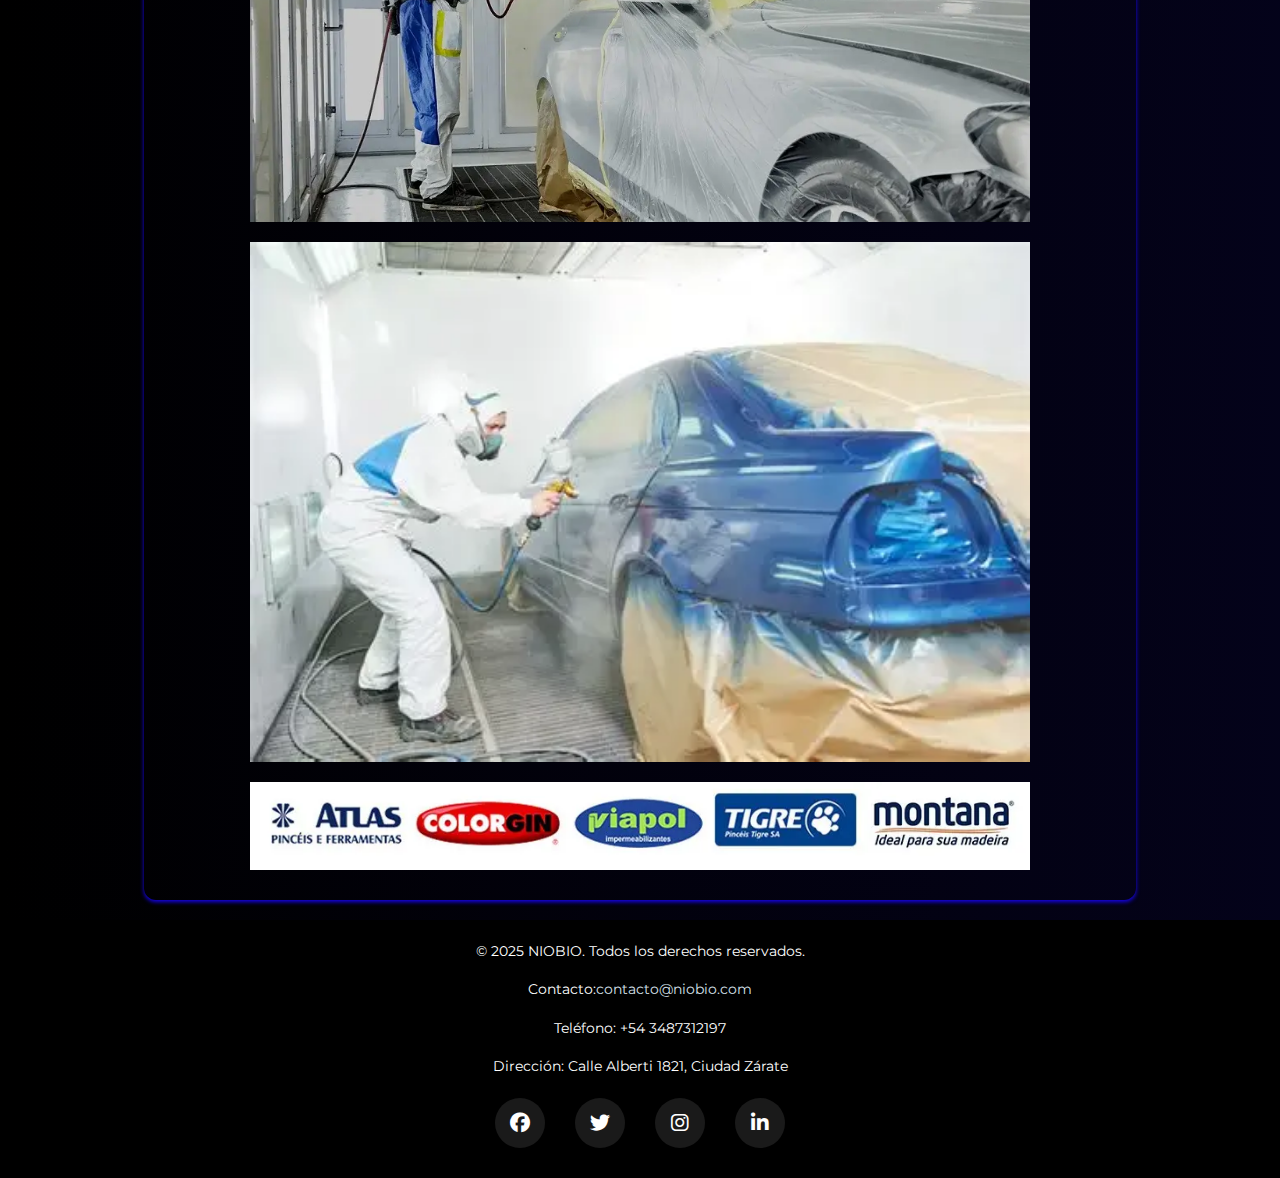
<file: nuestros-trabajos.html>
<!DOCTYPE html>
<html lang="en">

<head>
    <meta charset="UTF-8">
    <meta name="viewport" content="width=device-width, initial-scale=1.0">
    <!-- Tipografía desde Google Fonts -->
    <link href="https://fonts.googleapis.com/css2?family=Montserrat:wght@400;600&display=swap" rel="stylesheet">
    <!-- Bootstrap CSS -->
    <link rel="stylesheet" href="https://stackpath.bootstrapcdn.com/bootstrap/4.5.2/css/bootstrap.min.css">
    <!-- Estilos CSS  -->
    <link rel="stylesheet" href="./styles/style.css">
    <!-- Íconos Font Awesome -->
    <link rel="stylesheet" href="https://cdnjs.cloudflare.com/ajax/libs/font-awesome/6.5.0/css/all.min.css">


    <title>Nuestros Trabajos - NIOBIO</title>
</head>

<body>
    <!-- header , logo , nav -->
    <header>
        <!-- link de navegacion  -->
        <nav class="navbar navbar-expand-sm navbar-dark bg-blue">
            <!-- logo -->
            <a class="navbar-brand" href="#">
                <img src="./assets/imagenes/logo5.png" alt="Logo de NIOBIO" class="logo">
            </a>
            <!-- Botón de menú para pantallas pequeñas -->
            <button class="navbar-toggler" type="button" data-bs-toggle="collapse" data-bs-target="#nav-item">
                <span class="navbar-toggler-icon"></span>
            </button>
            <div class="collapse navbar-collapse" id="nav-item">
                <ul class="navbar-nav ms-auto">
                    <li class="nav-item">
                        <a class="nav-link" href="./index.html">Inicio</a>
                    </li>
                    <li class="nav-item">
                        <a class="nav-link" href="./sobrenosotros.html">Sobre Nosotros</a>
                    </li>
                    <li class="nav-item">
                        <a class="nav-link" href="#">Nuestros trabajos</a>
                    </li>
                    <li class="nav-item">
                        <a class="nav-link" href="./clientes.html">Clientes</a>
                    </li>
                    <li class="nav-item">
                        <a class="nav-link" href="./contacto.html">Contacto</a>
                    </li>
                </ul>
            </div>

        </nav>
    </header>
    <!-- main imagenes de trabajos -->
    <main>
        <section class="contenedor-trabajos">
            <h1>Nuestros Trabajos</h1>
            <div class="boton-clientes">
                <a href="./index.html" class="btn-contacto">Inicio > Nuestros Trabajos</a>
            </div>
            <div class="galeria-trabajos">
                <div class="imagen-trabajos">
                    <p>Trabajamos con las mejores marcas del mercado de con tecnologia de ultima generacion</p><br>
                    <p>nuestras empleados son certificados en las mejores marcas</p>
                    <img src="./assets/img/compressed_marcas1.webp" alt="marcas1">
                    <img src="./assets/img/compressed_taller.webp" alt="taller">
                    <img src="./assets/img/compressed_pintura4.webp" alt="pintura4 ">
                    <img src="./assets/img/compressed_antes-despues.webp" alt="Trabajo">
                    <img src="./assets/img/compressed_antes-despues1.webp" alt="Trabajo 1">
                    <img src="./assets/img/compressed_marcas3.webp" alt="marcas3">
                    <img src="./assets/img/compressed_antes-despues3.webp" alt="Trabajo 3">
                    <img src="./assets/img/compressed_trabajos1.webp" alt="Trabajo 4">
                    <img src="./assets/img/compressed_pintura1.webp" alt="pintura1 5">
                    <img src="./assets/img/compressed_pintura2.webp" alt="pintura2 6">
                    <img src="./assets/img/compressed_marcas2.webp" alt="marcas2">
                </div>

            </div>
        </section>
    </main>
    <!-- footer contacto , tel , direccion , redes  -->
    <footer>
        <section class=" container-footer">

            <p>© 2025 NIOBIO. Todos los derechos reservados.</p>
            <p>Contacto:<a href="mailto:contacto@niobio.com">contacto@niobio.com</a></p>
            <p>Teléfono: +54 3487312197</p>
            <p>Dirección: Calle Alberti 1821, Ciudad Zárate</p>
            <div class="footer-links">
                <a href="https://www.facebook.com" target="_blank" title="Facebook">
                    <i class="fab fa-facebook"></i>
                </a>
                <a href="https://www.twitter.com" target="_blank" title="Twitter">
                    <i class="fab fa-twitter"></i>
                </a>
                <a href="https://www.instagram.com" target="_blank" title="Instagram">
                    <i class="fab fa-instagram"></i>
                </a>
                <a href="https://www.linkedin.com" target="_blank" title="LinkedIn">
                    <i class="fab fa-linkedin-in"></i>
                </a>
            </div>
        </section>
    </footer>
    <!-- Botón flotante de WhatsApp -->
    <a href="https://wa.me/5491123456789?text=Hola%2C%20me%20interesa%20saber%20más%20sobre%20sus%20servicios"
        class="whatsapp-float" target="_blank" title="Contactar por WhatsApp" aria-label="Contactar por WhatsApp">
        <i class="fab fa-whatsapp"></i>
</body>
<script src="https://cdn.jsdelivr.net/npm/bootstrap@5.3.7/dist/js/bootstrap.bundle.min.js"
    integrity="sha384-ndDqU0Gzau9qJ1lfW4pNLlhNTkCfHzAVBReH9diLvGRem5+R9g2FzA8ZGN954O5Q"
    crossorigin="anonymous"></script>

</html>
</file>
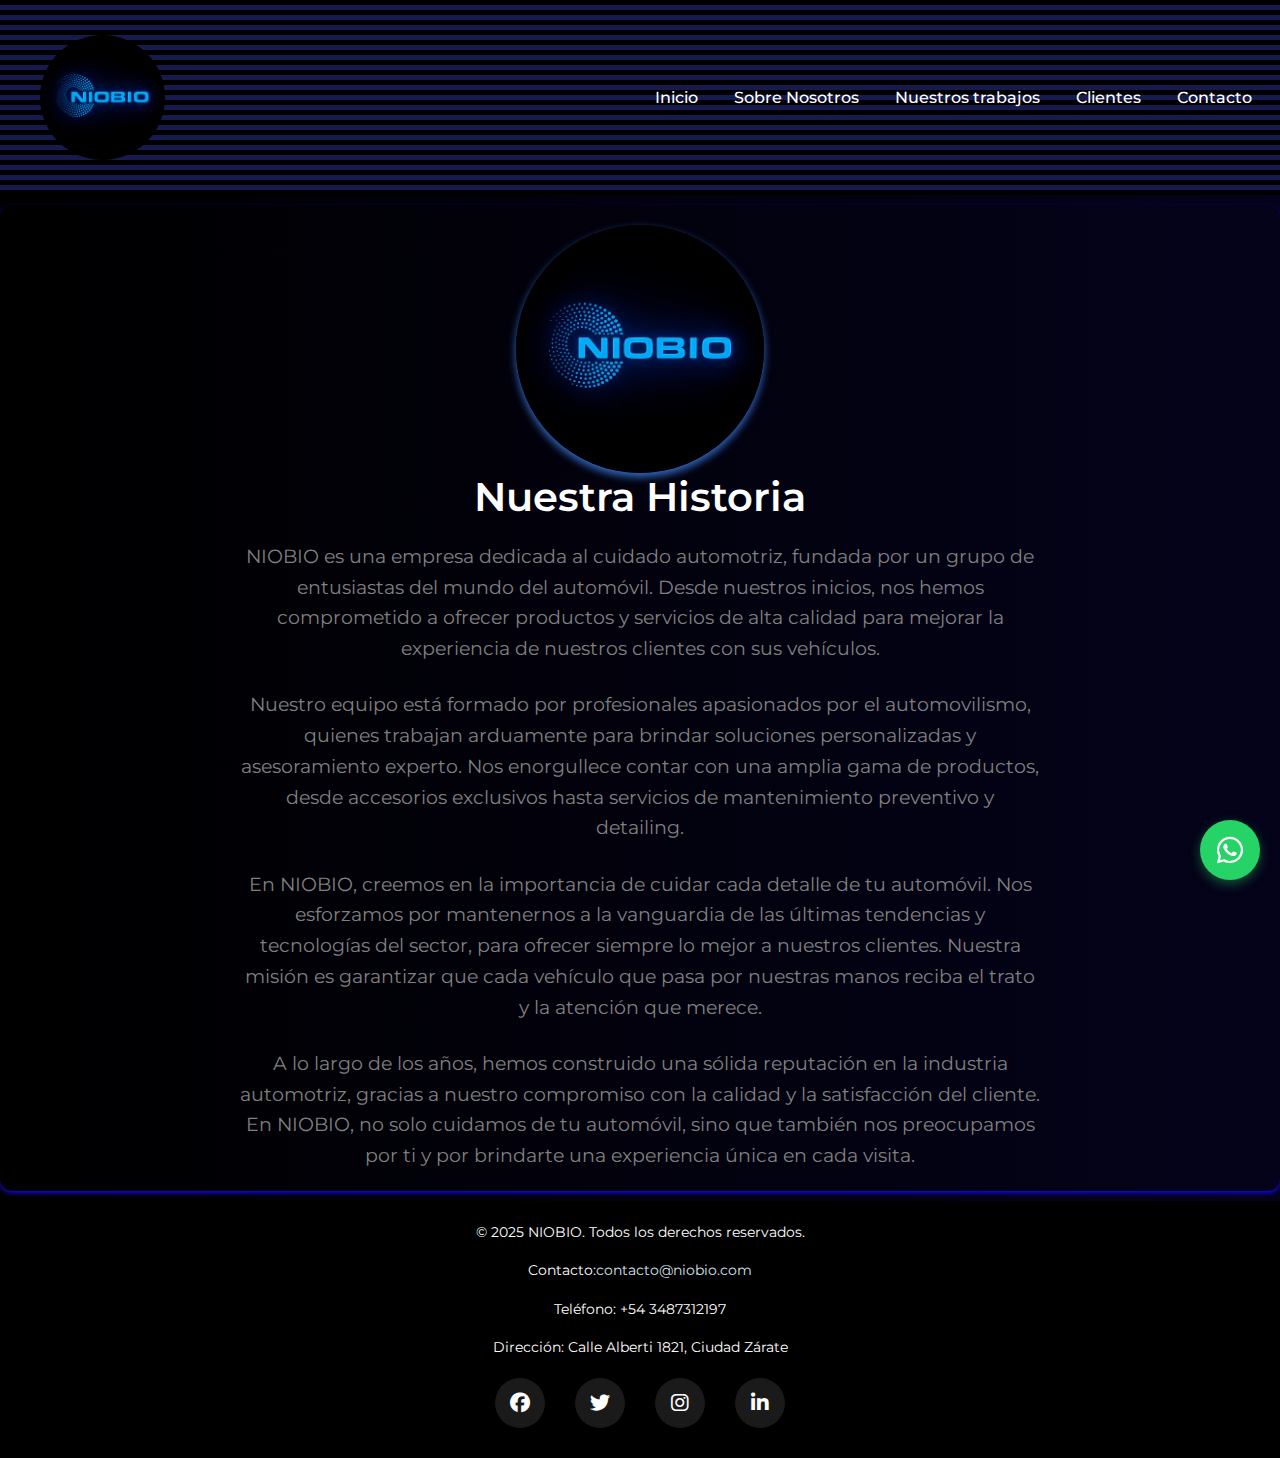
<file: sobrenosotros.html>
<!DOCTYPE html>
<html lang="en">

<head>
    <meta charset="UTF-8">
    <meta name="viewport" content="width=device-width, initial-scale=1.0">
    <!-- Tipografía desde Google Fonts -->
    <link href="https://fonts.googleapis.com/css2?family=Montserrat:wght@400;600&display=swap" rel="stylesheet">
    <!-- Bootstrap CSS -->
    <link rel="stylesheet" href="https://stackpath.bootstrapcdn.com/bootstrap/4.5.2/css/bootstrap.min.css">
    <!-- Estilos CSS  -->
    <link rel="stylesheet" href="./styles/style.css">

    <!-- Íconos Font Awesome -->
    <link rel="stylesheet" href="https://cdnjs.cloudflare.com/ajax/libs/font-awesome/6.5.0/css/all.min.css">
    <title>Document</title>
</head>


<body>
    <!-- header , logo , nav -->
    <header>
        <!-- link de navegacion  -->
        <nav class="navbar navbar-expand-sm navbar-dark bg-blue">
            <!-- logo -->
            <a class="navbar-brand" href="#">
                <img src="./assets/img/compressed_logo5.webp" alt="Logo de NIOBIO" class="logo">
            </a>
            <!-- Botón de menú para pantallas pequeñas -->
            <button class="navbar-toggler" type="button" data-bs-toggle="collapse" data-bs-target="#nav-item">
                <span class="navbar-toggler-icon"></span>
            </button>
            <div class="collapse navbar-collapse" id="nav-item">
                <ul class="navbar-nav ms-auto">
                    <li class="nav-item">
                        <a class="nav-link" href="./index.html">Inicio</a>
                    </li>
                    <li class="nav-item">
                        <a class="nav-link" href="#">Sobre Nosotros</a>
                    </li>
                    <li class="nav-item">
                        <a class="nav-link" href="./nuestros-trabajos.html">Nuestros trabajos</a>
                    </li>
                    <li class="nav-item">
                        <a class="nav-link" href="./clientes.html">Clientes</a>
                    </li>
                    <li class="nav-item">
                        <a class="nav-link" href="./contacto.html">Contacto</a>
                    </li>
                </ul>
            </div>

        </nav>
    </header>

    <!-- main texto  -->
    <main>
        <section class="main-sobrenosotros">
            <div class="imagen-sobrenosotros">
                <img src="./assets/img/compressed_logo5.webp" alt="Imagen de un automóvil">
            </div>
            <h1>Nuestra Historia</h1>
            <p>
                NIOBIO es una empresa dedicada al cuidado automotriz, fundada por un grupo de entusiastas
                del
                mundo del
                automóvil. Desde nuestros inicios, nos hemos comprometido a ofrecer productos y servicios de
                alta
                calidad
                para mejorar la experiencia de nuestros clientes con sus vehículos.
            </p>
            <br>
            <p>
                Nuestro equipo está formado por profesionales apasionados por el automovilismo, quienes
                trabajan
                arduamente
                para brindar soluciones personalizadas y asesoramiento experto. Nos enorgullece contar con
                una
                amplia
                gama
                de productos, desde accesorios exclusivos hasta servicios de mantenimiento preventivo y
                detailing.
            </p>
            <br>
            <p>
                En NIOBIO, creemos en la importancia de cuidar cada detalle de tu automóvil. Nos esforzamos
                por
                mantenernos
                a la vanguardia de las últimas tendencias y tecnologías del sector, para ofrecer siempre lo
                mejor a
                nuestros
                clientes. Nuestra misión es garantizar que cada vehículo que pasa por nuestras manos reciba
                el
                trato y
                la
                atención que merece.
            </p>
            <br>
            <p>
                A lo largo de los años, hemos construido una sólida reputación en la industria automotriz,
                gracias a
                nuestro
                compromiso con la calidad y la satisfacción del cliente. En NIOBIO, no solo cuidamos de tu
                automóvil,
                sino
                que
                también nos preocupamos por ti y por brindarte una experiencia única en cada visita.
            </p>


        </section>

    </main>
    <!-- footer contacto , tel , direccion , redes  -->
    <footer>
        <section class="container-footer">

            <p>© 2025 NIOBIO. Todos los derechos reservados.</p>
            <p>Contacto:<a href="mailto:contacto@niobio.com">contacto@niobio.com</a></p>
            <p>Teléfono: +54 3487312197</p>
            <p>Dirección: Calle Alberti 1821, Ciudad Zárate</p>
            <div class="footer-links">
                <a href="https://www.facebook.com" target="_blank" title="Facebook">
                    <i class="fab fa-facebook"></i>
                </a>
                <a href="https://www.twitter.com" target="_blank" title="Twitter">
                    <i class="fab fa-twitter"></i>
                </a>
                <a href="https://www.instagram.com" target="_blank" title="Instagram">
                    <i class="fab fa-instagram"></i>
                </a>
                <a href="https://www.linkedin.com" target="_blank" title="LinkedIn">
                    <i class="fab fa-linkedin-in"></i>
                </a>
            </div>
        </section>

    </footer>
    <!-- Botón flotante de WhatsApp -->
    <a href="https://wa.me/5491123456789?text=Hola%2C%20me%20interesa%20saber%20más%20sobre%20sus%20servicios"
        class="whatsapp-float" target="_blank" title="Contactar por WhatsApp" aria-label="Contactar por WhatsApp">
        <i class="fab fa-whatsapp"></i>
</body>
<script src="https://cdn.jsdelivr.net/npm/bootstrap@5.3.7/dist/js/bootstrap.bundle.min.js"
    integrity="sha384-ndDqU0Gzau9qJ1lfW4pNLlhNTkCfHzAVBReH9diLvGRem5+R9g2FzA8ZGN954O5Q"
    crossorigin="anonymous"></script>

</html>
</file>
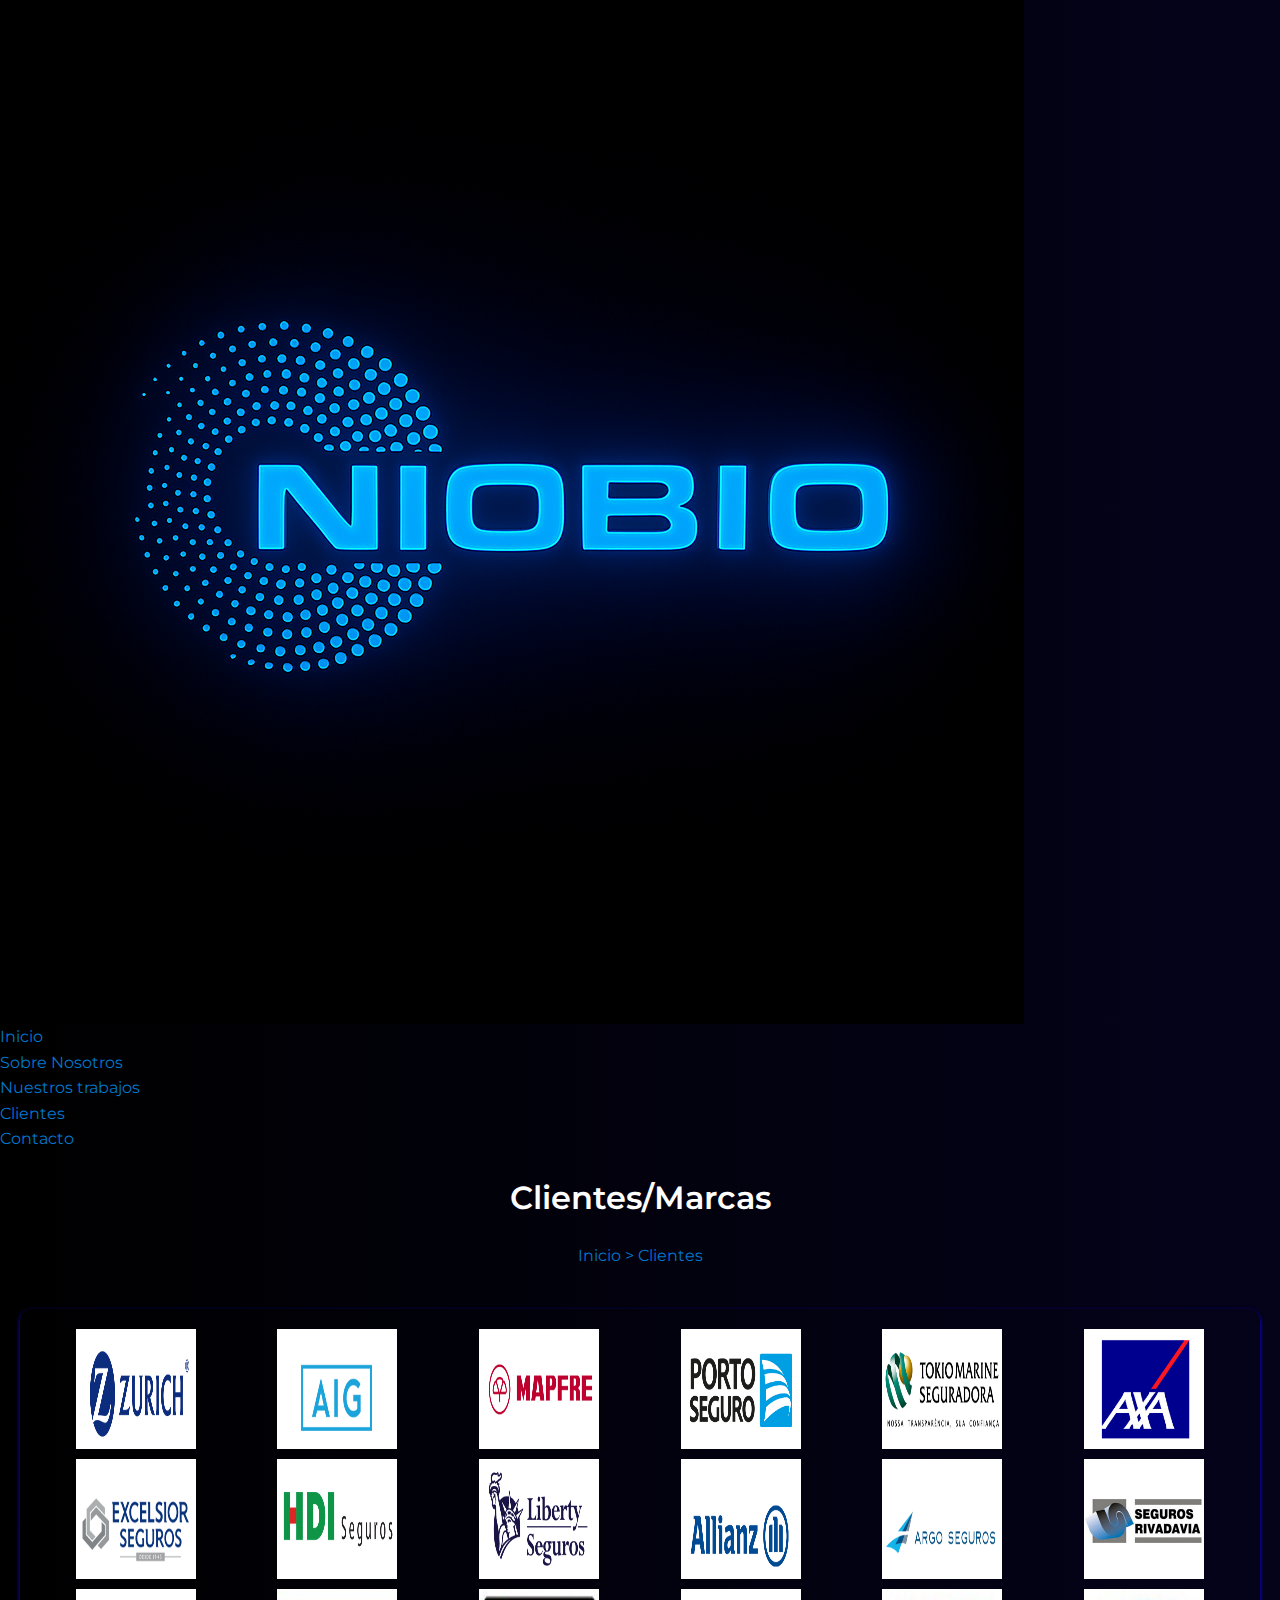
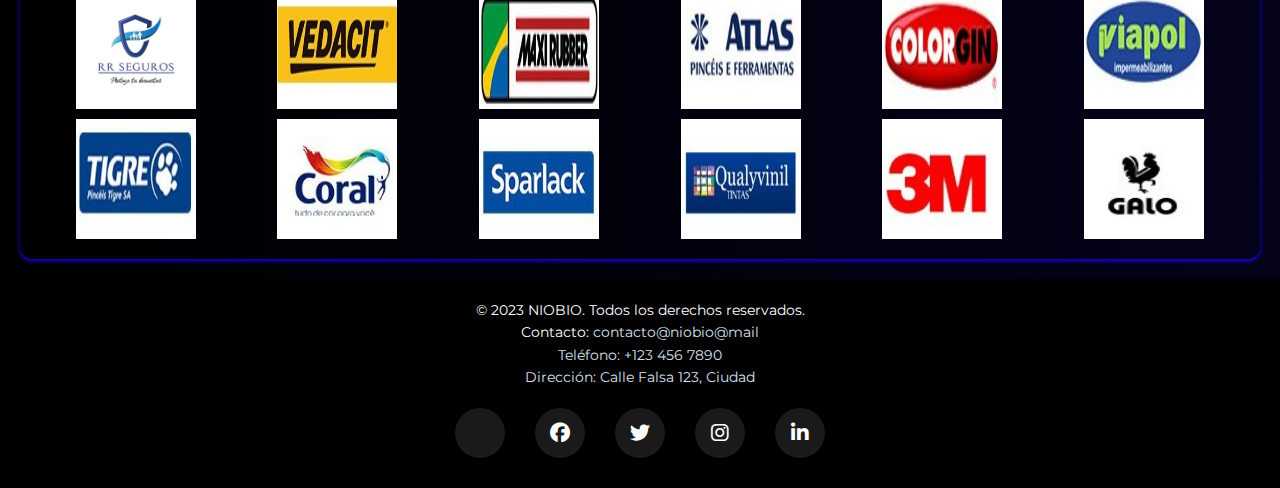
<file: proyects/clientes.html>
<!DOCTYPE html>
<html lang="en">

<head>
    <meta charset="UTF-8">
    <meta name="viewport" content="width=device-width, initial-scale=1.0">
    <!-- Tipografía desde Google Fonts -->
    <link href="https://fonts.googleapis.com/css2?family=Montserrat:wght@400;600&display=swap" rel="stylesheet">

    <!-- Estilos CSS  -->
    <link rel="stylesheet" href="../styles/style.css">

    <!-- Íconos Font Awesome -->
    <link rel="stylesheet" href="https://cdnjs.cloudflare.com/ajax/libs/font-awesome/6.5.0/css/all.min.css">
    <title>Document</title>
</head>

<body>
    <header>
        <section class="nav-bar">
            <div class="logo">
                <img src="./assets/imagenes/logo5.png" alt="Logo de NIOBIO">
            </div>
            <nav>
                <ul class="nav-links">
                    <li>
                        <a href="./index.html">Inicio</a>
                    </li>
                    <li>
                        <a href="./index.html">Sobre Nosotros</a>
                    </li>
                    <li>
                        <a href="./nuestros-trabajos.html">Nuestros trabajos</a>
                    </li>
                    <li>
                        <a href="#">Clientes</a>
                    </li>
                    <li>
                        <a href="./contacto.html">Contacto</a>
                </ul>
            </nav>

        </section>
    </header>
    <main>
        <section class="contenedor-clientes">
            <h1>Clientes/Marcas</h1>
            <div class="boton-clientes">
                <a href="./index.html" class="btn-contacto">Inicio > Clientes</a>
            </div>
        </section>
        <section>
            <div class="imagenes-clientes">
                <img src="./assets/imagenes/seguros5.png" alt="Cliente 1">
                <img src="./assets/imagenes/seguros7individual.png" alt="Cliente 2">
                <img src="./assets/imagenes/seguros8individual.png" alt="Cliente 3">
                <img src="./assets/imagenes/seguros9individual.png" alt="Cliente 4">
                <img src="./assets/imagenes/seguros10individual.png" alt="Cliente 5">
                <img src="./assets/imagenes/seguros11individual.png" alt="Cliente 6">
                <img src="./assets/imagenes/seguros12individual.png" alt="Cliente 7">
                <img src="./assets/imagenes/seguros13individual.png" alt="Cliente 8">
                <img src="./assets/imagenes/seguros14individual.png" alt="Cliente 9">
                <img src="./assets/imagenes/seguros15individual.png" alt="Cliente 10">
                <img src="./assets/imagenes/seguros16individual.png" alt="Cliente 11">
                <img src="./assets/imagenes/seguros17individual.jpg" alt="Cliente 12">
                <img src="./assets/imagenes/seguros18individual.jpg" alt="Cliente 13">
                <img src="./assets/imagenes/marcas4individual.jpg" alt="marcas4">
                <img src="./assets/imagenes/marcas5individual.jpg" alt="marcas5">
                <img src="./assets/imagenes/marcas6individual.jpg" alt="marcas6">
                <img src="./assets/imagenes/marcas7individual.jpg" alt="marcas7">
                <img src="./assets/imagenes/marcas8individual.jpg" alt="marcas8">
                <img src="./assets/imagenes/marcas9individual.jpg" alt="marcas9">
                <img src="./assets/imagenes/marcas11individual.jpg" alt="marcas11">
                <img src="./assets/imagenes/marcas12individual.jpg" alt="marcas12">
                <img src="./assets/imagenes/marcas14individual.jpg" alt="marcas14">
                <img src="./assets/imagenes/marcas15individual.jpg" alt="marcas15">
                <img src="./assets/imagenes/marcas16individual.jpg" alt="marcas16">

            </div>

        </section>
    </main>
    <footer>
        <section class="container-footer">

            <p>© 2023 NIOBIO. Todos los derechos reservados.</p>
            <p>Contacto: <a href="mailto:">contacto@niobio@mail</p>
            <p>Teléfono: +123 456 7890</p>
            <p>Dirección: Calle Falsa 123, Ciudad</p>
            <div class="footer-links">
                <a href="https://www.facebook.com" target="_blank" title="Facebook">
                    <i class="fab fa-facebook"></i>
                </a>
                <a href="https://www.twitter.com" target="_blank" title="Twitter">
                    <i class="fab fa-twitter"></i>
                </a>
                <a href="https://www.instagram.com" target="_blank" title="Instagram">
                    <i class="fab fa-instagram"></i>
                </a>
                <a href="https://www.linkedin.com" target="_blank" title="LinkedIn">
                    <i class="fab fa-linkedin-in"></i>
                </a>
            </div>
        </section>
    </footer>
</body>

</html>
</file>
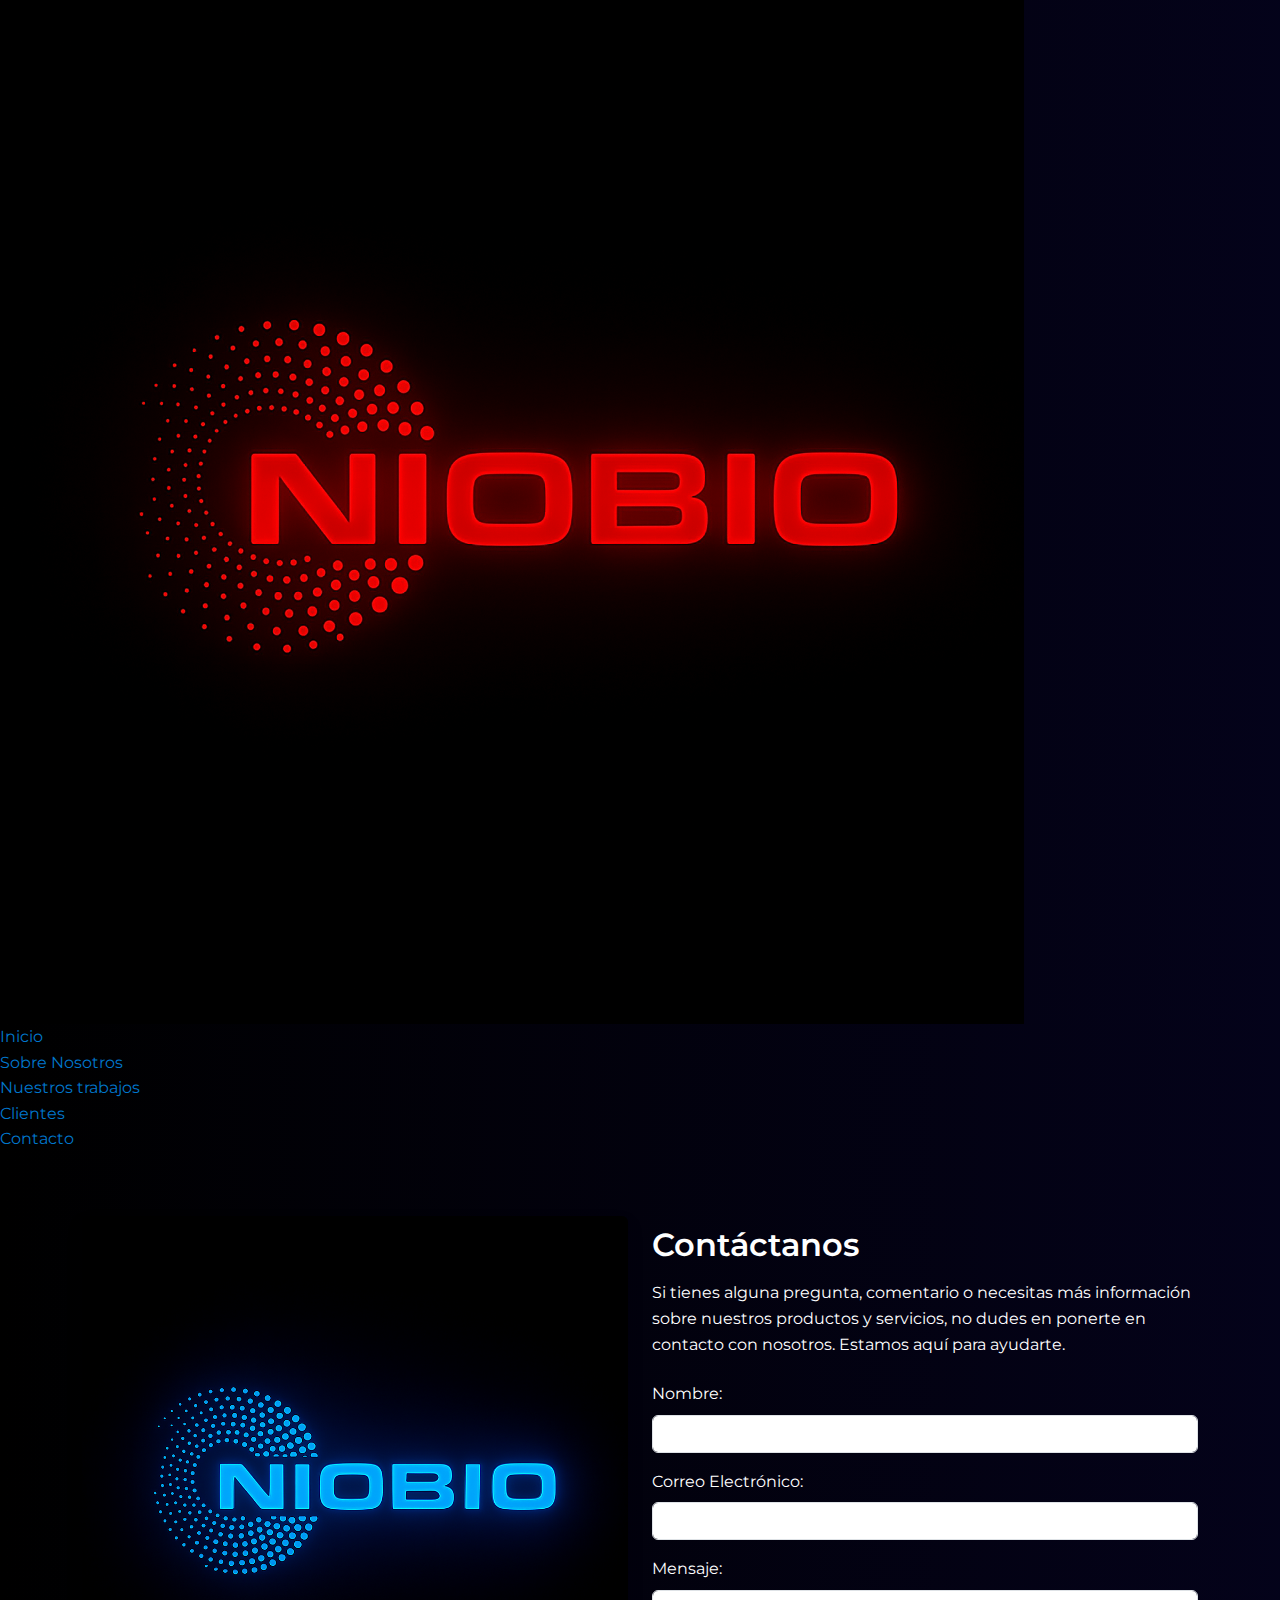
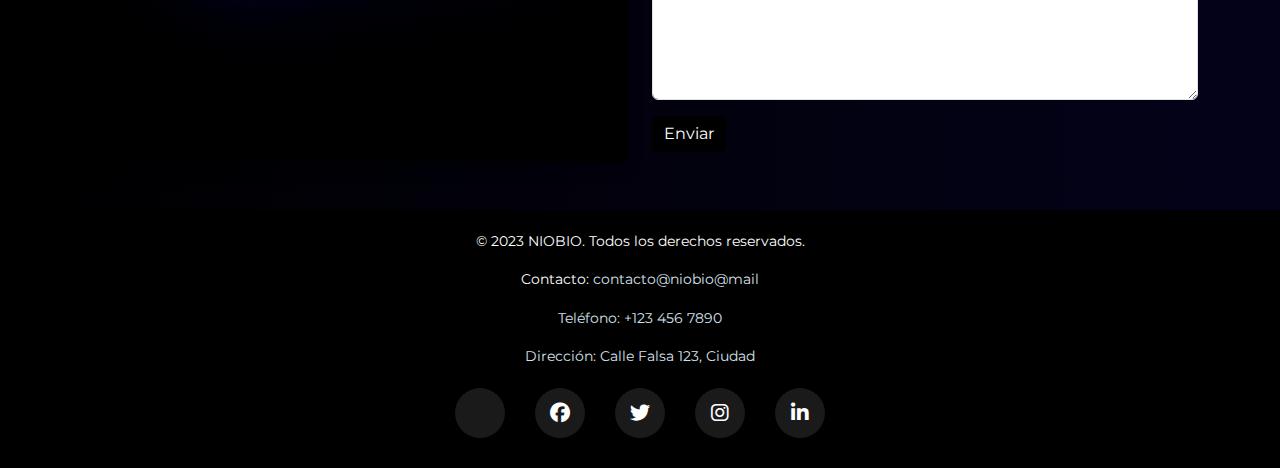
<file: proyects/contacto.html>
<!DOCTYPE html>
<html lang="en">

<head>
    <meta charset="UTF-8">
    <meta name="viewport" content="width=device-width, initial-scale=1.0">
    <!-- Tipografía desde Google Fonts -->
    <link href="https://fonts.googleapis.com/css2?family=Montserrat:wght@400;600&display=swap" rel="stylesheet">
    <!-- Bootstrap CSS -->
    <link rel="stylesheet" href="https://cdn.jsdelivr.net/npm/bootstrap@5.3.3/dist/css/bootstrap.min.css">
    <!-- Estilos CSS  -->
    <link rel="stylesheet" href="../styles/style.css">

    <!-- Íconos Font Awesome -->
    <link rel="stylesheet" href="https://cdnjs.cloudflare.com/ajax/libs/font-awesome/6.5.0/css/all.min.css">


    <title>Contacto - NIOBIO</title>

</head>

<body>

    <header>
        <!-- link de navegacion  -->
        <section class="nav-bar">
            <div class="logo">
                <img src="./assets/imagenes/logo rojo2.png" alt="Logo de NIOBIO">
            </div>
            <nav>
                <ul class="nav-links">
                    <li>
                        <a href="./index.html">Inicio</a>
                    </li>
                    <li>
                        <a href="./sobrenosotros.html">Sobre Nosotros</a>
                    </li>
                    <li>
                        <a href="./nuestros-trabajos.html">Nuestros trabajos</a>
                    </li>
                    <li>
                        <a href="./clientes.html">Clientes</a>
                    </li>
                    <li>
                        <a href="#">Contacto</a>
                </ul>
            </nav>

        </section>
    </header>

    <main>

        <section class="container py-5">
            <div class="row align-items-center">
                <div class="col-md-6 mb-4 mb-md-0 text-center">
                    <img src="./assets/imagenes/logo5.png" alt="Imagen de contacto" class="img-fluid rounded shadow">
                </div>
                <div class="col-md-6">
                    <h2 class="mb-3">Contáctanos</h2>
                    <p class="mb-4">Si tienes alguna pregunta, comentario o necesitas más información sobre nuestros
                        productos y servicios, no dudes en ponerte en contacto con nosotros. Estamos aquí para ayudarte.
                    </p>
                    <form action="#" method="post">
                        <div class="mb-3">
                            <label for="name" class="form-label">Nombre:</label>
                            <input type="text" id="name" name="name" class="form-control" required>
                        </div>
                        <div class="mb-3">
                            <label for="email" class="form-label">Correo Electrónico:</label>
                            <input type="email" id="email" name="email" class="form-control" required>
                        </div>
                        <div class="mb-3">
                            <label for="message" class="form-label">Mensaje:</label>
                            <textarea id="message" name="message" rows="4" class="form-control" required></textarea>
                        </div>
                        <button type="submit" class="btn btn-primary">Enviar</button>
                    </form>
                </div>
            </div>
        </section>
    </main>

    <footer>
        <!-- informacion general y redes -->
        <section class="container-footer">

            <p>© 2023 NIOBIO. Todos los derechos reservados.</p>
            <p>Contacto: <a href="mailto:">contacto@niobio@mail</p>
            <p>Teléfono: +123 456 7890</p>
            <p>Dirección: Calle Falsa 123, Ciudad</p>
            <div class="footer-links">
                <a href="https://www.facebook.com" target="_blank" title="Facebook">
                    <i class="fab fa-facebook"></i>
                </a>
                <a href="https://www.twitter.com" target="_blank" title="Twitter">
                    <i class="fab fa-twitter"></i>
                </a>
                <a href="https://www.instagram.com" target="_blank" title="Instagram">
                    <i class="fab fa-instagram"></i>
                </a>
                <a href="https://www.linkedin.com" target="_blank" title="LinkedIn">
                    <i class="fab fa-linkedin-in"></i>
                </a>
            </div>
        </section>
    </footer>

</body>

</html>
</file>
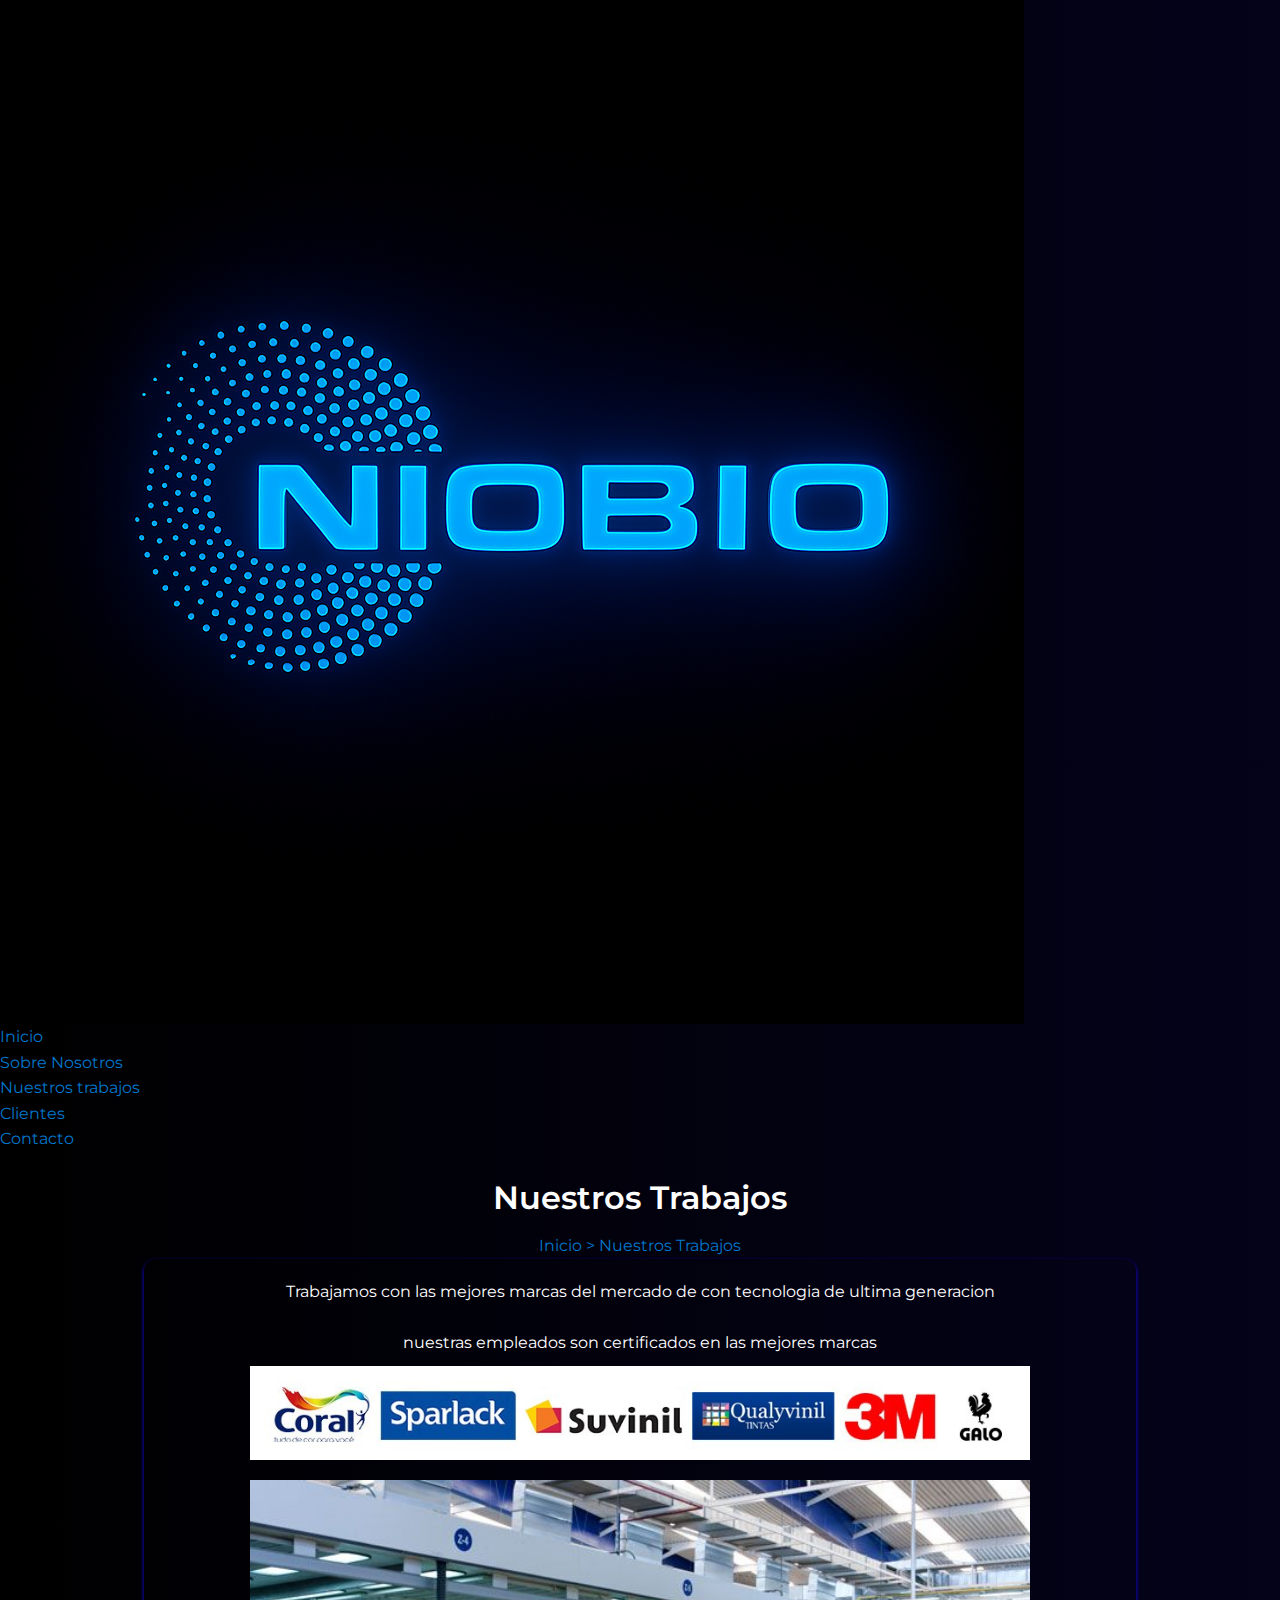
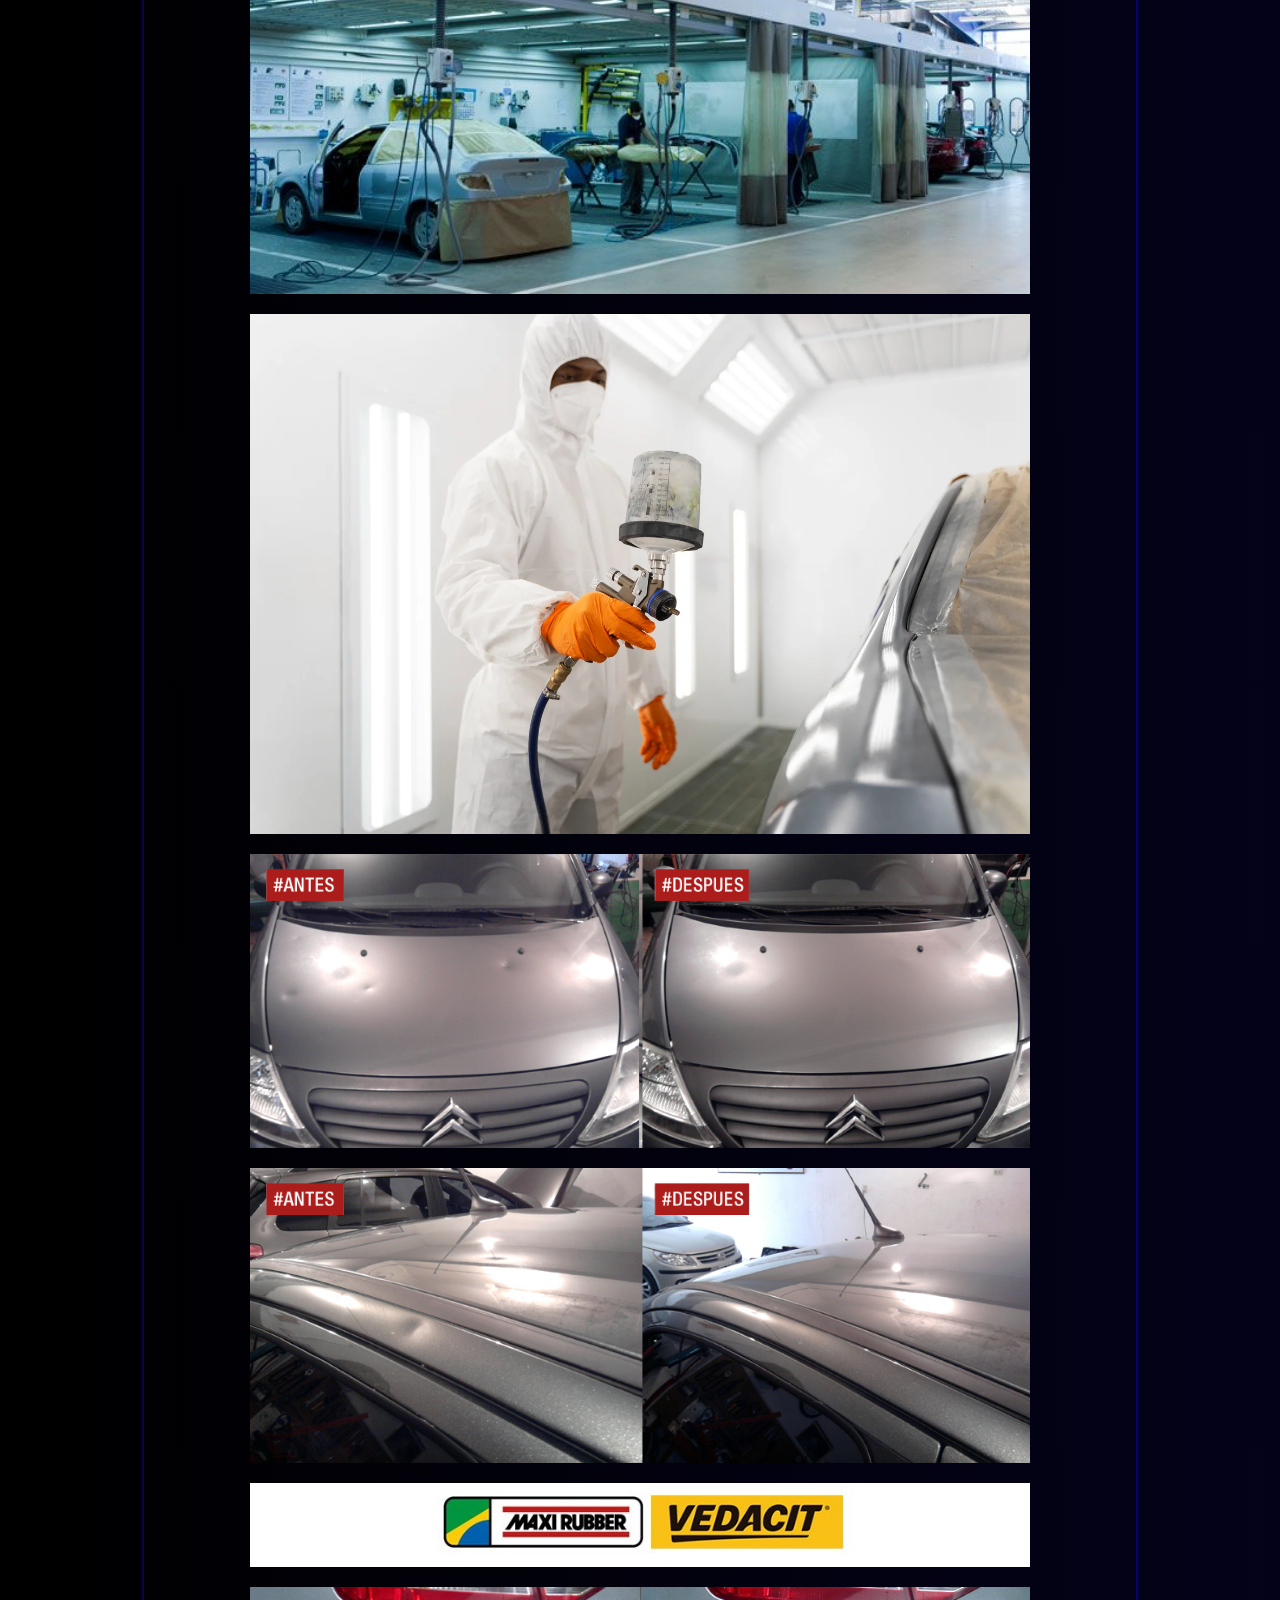
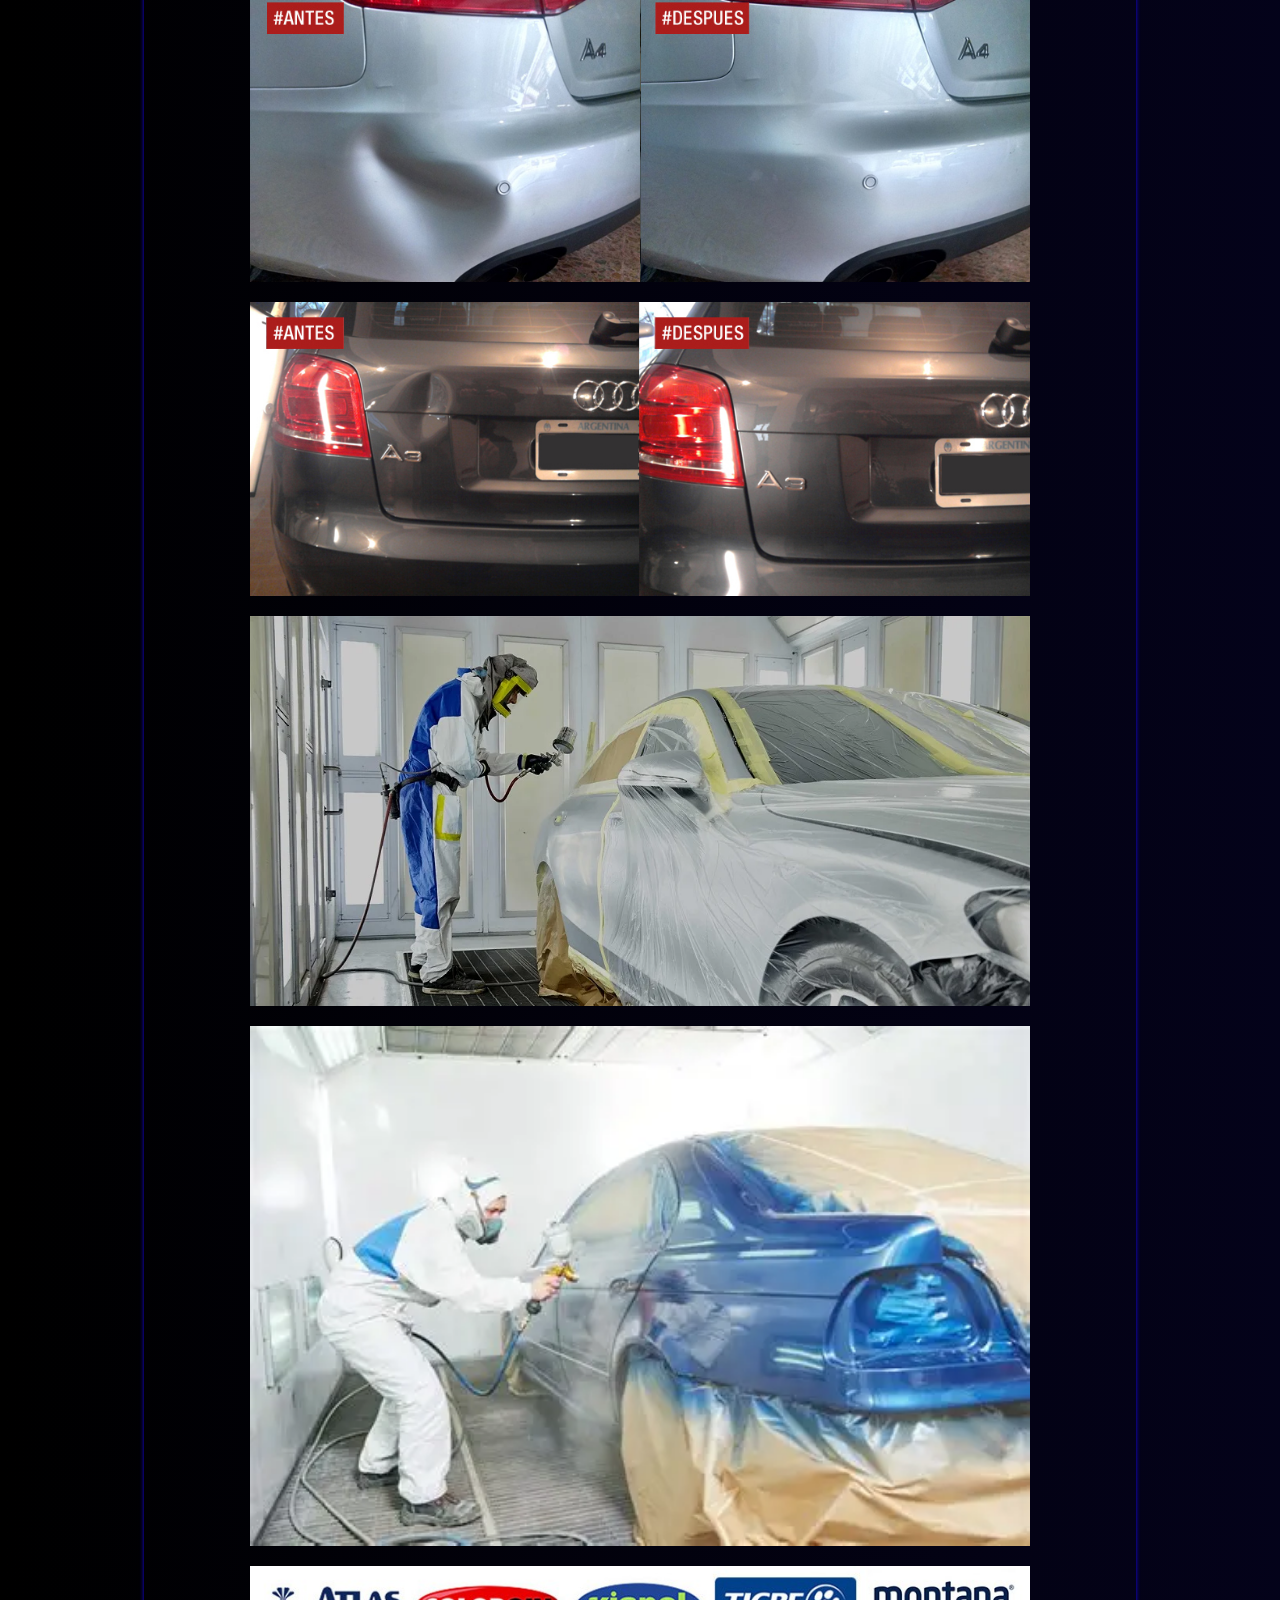
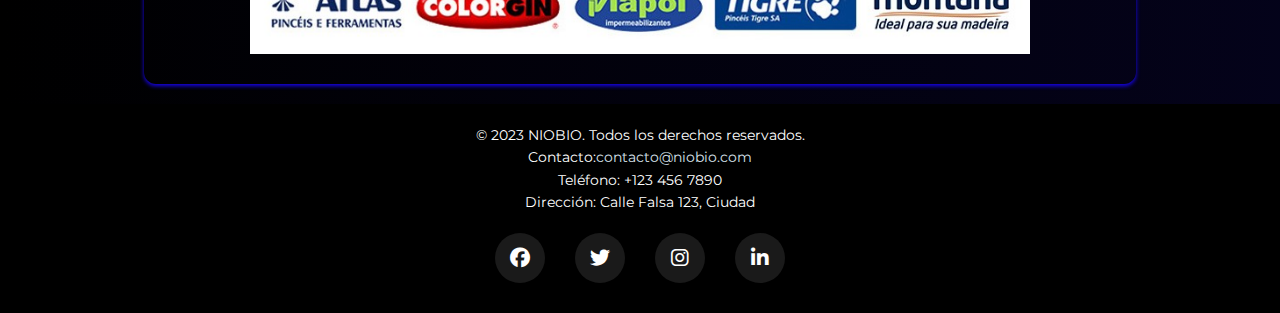
<file: proyects/nuestros-trabajos.html>
<!DOCTYPE html>
<html lang="en">

<head>
    <meta charset="UTF-8">
    <meta name="viewport" content="width=device-width, initial-scale=1.0">
    <!-- Tipografía desde Google Fonts -->
    <link href="https://fonts.googleapis.com/css2?family=Montserrat:wght@400;600&display=swap" rel="stylesheet">

    <!-- Estilos CSS  -->
    <link rel="stylesheet" href="../styles/style.css">
    <!-- Íconos Font Awesome -->
    <link rel="stylesheet" href="https://cdnjs.cloudflare.com/ajax/libs/font-awesome/6.5.0/css/all.min.css">


    <title>Nuestros Trabajos - NIOBIO</title>
</head>

<body>
    <!-- header , logo , nav -->
    <header>
        <section class="nav-bar">
            <div class="logo">
                <img src="./assets/imagenes/logo5.png" alt="Logo de NIOBIO">
            </div>
            <nav>
                <ul class="nav-links">
                    <li>
                        <a href="./index.html">Inicio</a>
                    </li>
                    <li>
                        <a href="./sobrenosotros.html">Sobre Nosotros</a>
                    </li>
                    <li>
                        <a href="#">Nuestros trabajos</a>
                    </li>
                    <li>
                        <a href="./clientes.html">Clientes</a>
                    </li>
                    <li>
                        <a href="./contacto.html">Contacto</a>
                    </li>
                </ul>
            </nav>

        </section>
    </header>
    <!-- main imagenes de trabajos -->
    <main>
        <section class="contenedor-trabajos">
            <h1>Nuestros Trabajos</h1>
            <div class="boton-clientes">
                <a href="./index.html" class="btn-contacto">Inicio > Nuestros Trabajos</a>
            </div>
            <div class="galeria-trabajos">
                <div class="imagen-trabajos">
                    <p>Trabajamos con las mejores marcas del mercado de con tecnologia de ultima generacion</p><br>
                    <p>nuestras empleados son certificados en las mejores marcas</p>
                    <img src="./assets/imagenes/marcas1.jpg" alt="marcas1">
                    <img src="./assets/imagenes/taller.jpg" alt="taller">
                    <img src="./assets/imagenes/pintura4.webp" alt="pintura4 ">
                    <img src="./assets/imagenes/antes-despues.jpg" alt="Trabajo">
                    <img src="./assets/imagenes/antes-despues1.jpg" alt="Trabajo 1">
                    <img src="./assets/imagenes/marcas3.jpg" alt="marcas3">
                    <img src="./assets/imagenes/antes-despues3.jpg" alt="Trabajo 3">
                    <img src="./assets/imagenes/antes-despues4.jpg" alt="Trabajo 4">
                    <img src="./assets/imagenes/pintura1.webp" alt="pintura1 5">
                    <img src="./assets/imagenes/pintura2.webp" alt="pintura2 6">
                    <img src="./assets/imagenes/marcas2.jpg" alt="marcas2">
                </div>

            </div>
        </section>
    </main>
    <!-- footer contacto , tel , direccion , redes  -->
    <footer>
        <section class=" container-footer">

            <p>© 2023 NIOBIO. Todos los derechos reservados.</p>
            <p>Contacto:<a href="mailto:contacto@niobio.com">contacto@niobio.com</a></p>
            <p>Teléfono: +123 456 7890</p>
            <p>Dirección: Calle Falsa 123, Ciudad</p>
            <div class="footer-links">
                <a href="https://www.facebook.com" target="_blank" title="Facebook">
                    <i class="fab fa-facebook"></i>
                </a>
                <a href="https://www.twitter.com" target="_blank" title="Twitter">
                    <i class="fab fa-twitter"></i>
                </a>
                <a href="https://www.instagram.com" target="_blank" title="Instagram">
                    <i class="fab fa-instagram"></i>
                </a>
                <a href="https://www.linkedin.com" target="_blank" title="LinkedIn">
                    <i class="fab fa-linkedin-in"></i>
                </a>
            </div>
        </section>
    </footer>
</body>

</html>
</file>
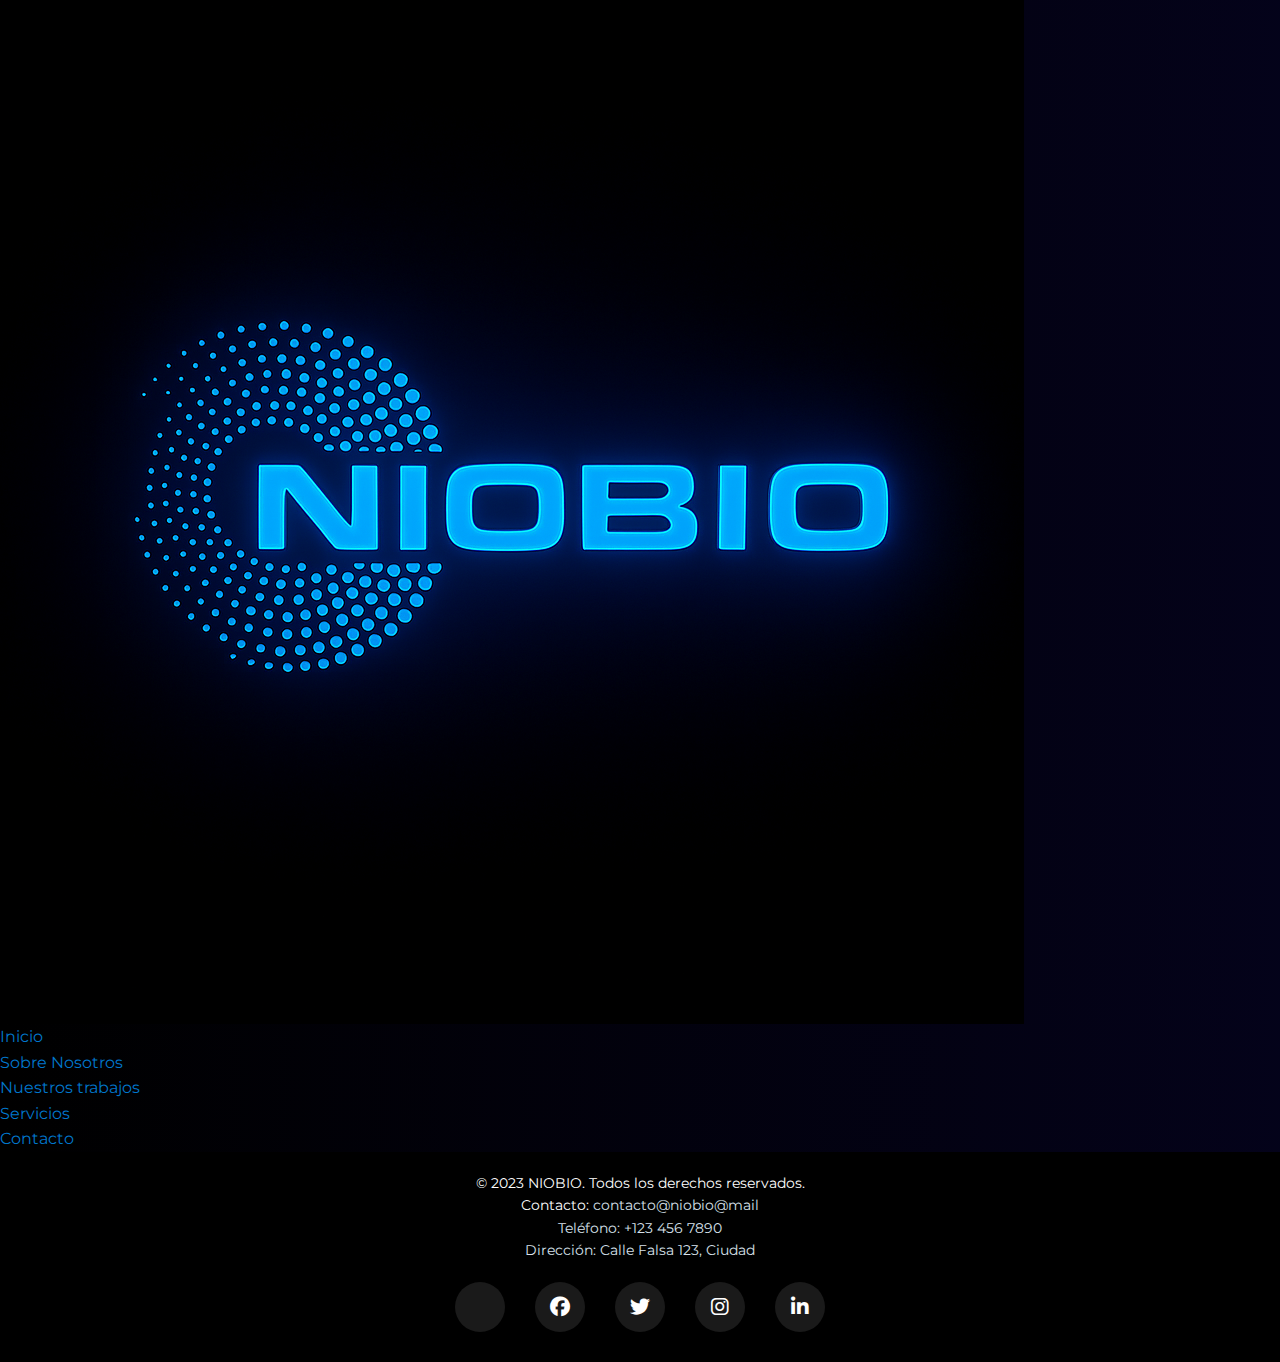
<file: proyects/servicios.html>
<!DOCTYPE html>
<html lang="en">

<head>
    <meta charset="UTF-8">
    <meta name="viewport" content="width=device-width, initial-scale=1.0">
    <!-- Tipografía desde Google Fonts -->
    <link href="https://fonts.googleapis.com/css2?family=Montserrat:wght@400;600&display=swap" rel="stylesheet">

    <!-- Estilos CSS  -->
    <link rel="stylesheet" href="../styles/style.css">

    <!-- Íconos Font Awesome -->
    <link rel="stylesheet" href="https://cdnjs.cloudflare.com/ajax/libs/font-awesome/6.5.0/css/all.min.css">
    <title>Document</title>
</head>

<body>
    <header>
        <section class="nav-bar">
            <div class="logo">
                <img src="./assets/imagenes/logo5.png" alt="Logo de NIOBIO">
            </div>
            <nav>
                <ul class="nav-links">
                    <li>
                        <a href="./index.html">Inicio</a>
                    </li>
                    <li>
                        <a href="./index.html">Sobre Nosotros</a>
                    </li>
                    <li>
                        <a href="./nuestros-trabajos.html">Nuestros trabajos</a>
                    </li>
                    <li>
                        <a href="#">Servicios</a>
                    </li>
                    <li>
                        <a href="./contacto.html">Contacto</a>
                </ul>
            </nav>

        </section>
    </header>
    <main>

    </main>
    <footer>
        <section class="container-footer">

            <p>© 2023 NIOBIO. Todos los derechos reservados.</p>
            <p>Contacto: <a href="mailto:">contacto@niobio@mail</p>
            <p>Teléfono: +123 456 7890</p>
            <p>Dirección: Calle Falsa 123, Ciudad</p>
            <div class="footer-links">
                <a href="https://www.facebook.com" target="_blank" title="Facebook">
                    <i class="fab fa-facebook"></i>
                </a>
                <a href="https://www.twitter.com" target="_blank" title="Twitter">
                    <i class="fab fa-twitter"></i>
                </a>
                <a href="https://www.instagram.com" target="_blank" title="Instagram">
                    <i class="fab fa-instagram"></i>
                </a>
                <a href="https://www.linkedin.com" target="_blank" title="LinkedIn">
                    <i class="fab fa-linkedin-in"></i>
                </a>
            </div>
        </section>
    </footer>
</body>

</html>
</file>
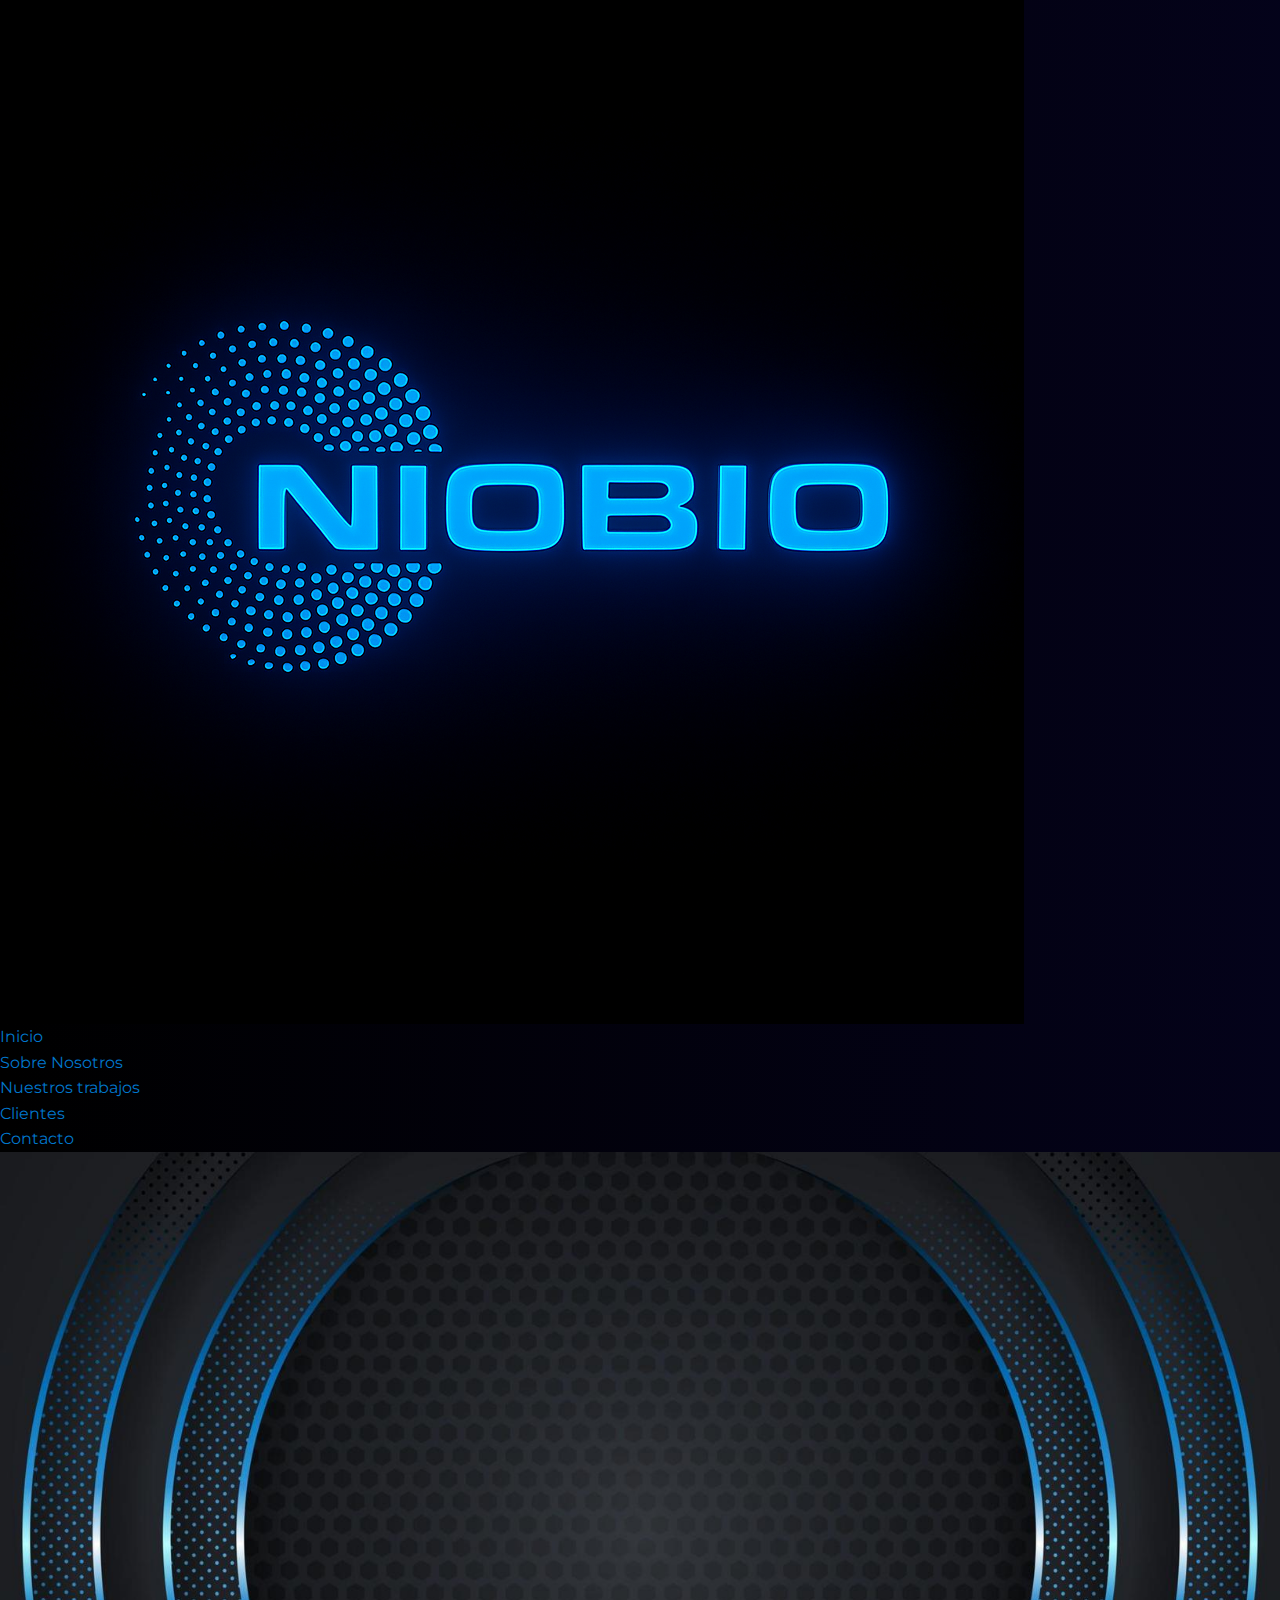
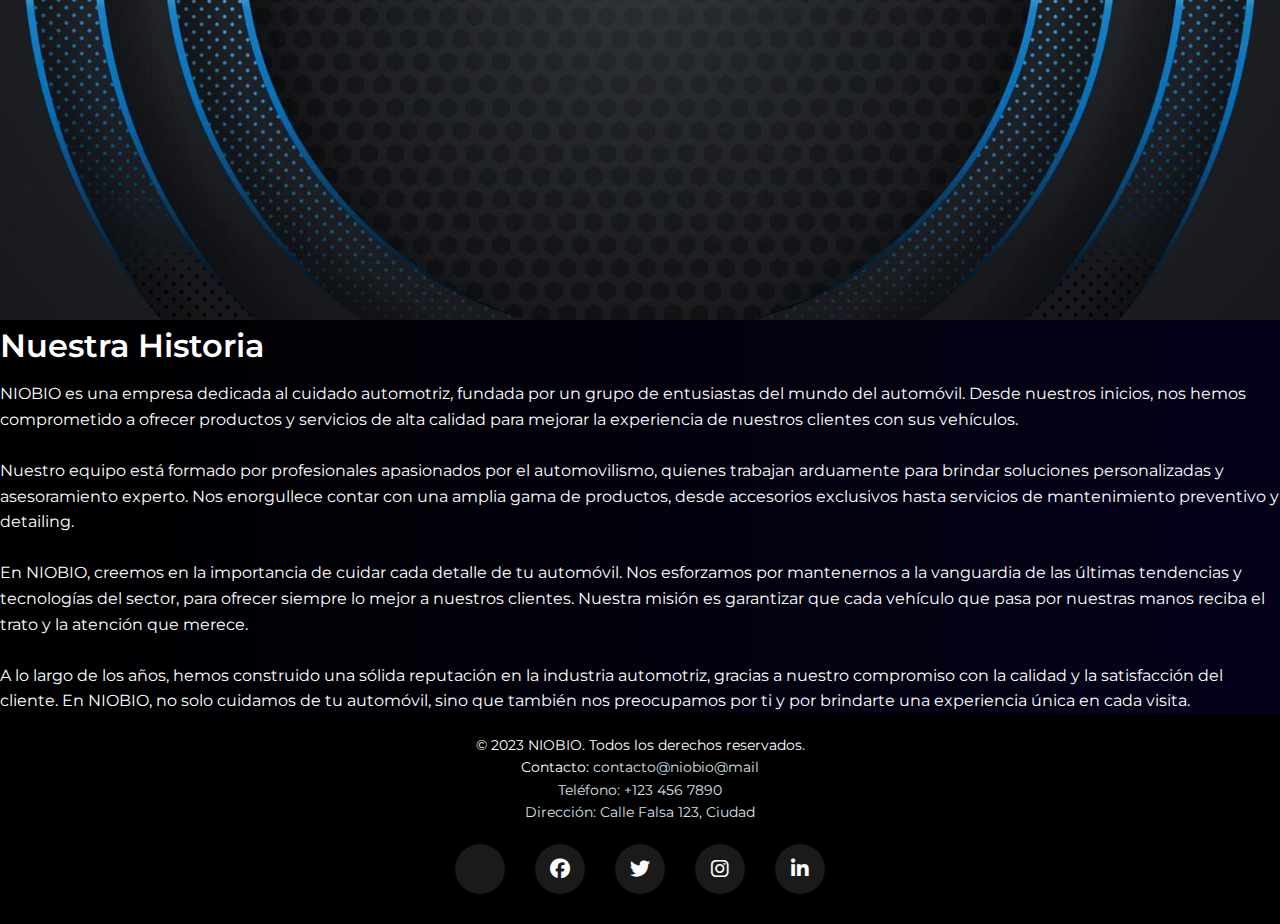
<file: proyects/sobrenosotros.html>
<!DOCTYPE html>
<html lang="en">

<head>
    <meta charset="UTF-8">
    <meta name="viewport" content="width=device-width, initial-scale=1.0">
    <!-- Tipografía desde Google Fonts -->
    <link href="https://fonts.googleapis.com/css2?family=Montserrat:wght@400;600&display=swap" rel="stylesheet">

    <!-- Estilos CSS  -->
    <link rel="stylesheet" href="../styles/style.css">

    <!-- Íconos Font Awesome -->
    <link rel="stylesheet" href="https://cdnjs.cloudflare.com/ajax/libs/font-awesome/6.5.0/css/all.min.css">
    <title>Document</title>
</head>


<body>
    <header>
        <section>
            <section class="nav-bar">
                <div class="logo">
                    <img src="./assets/imagenes/logo5.png" alt="Logo de NIOBIO">
                </div>
                <nav>
                    <ul class="nav-links">
                        <li>
                            <a href="./index.html">Inicio</a>
                        </li>
                        <li>
                            <a href="#">Sobre Nosotros</a>
                        </li>
                        <li>
                            <a href="./nuestros-trabajos.html">Nuestros trabajos</a>
                        </li>
                        <li>
                            <a href="./clientes.html">Clientes</a>
                        </li>
                        <li>
                            <a href="./contacto.html">Contacto</a>
                    </ul>
                </nav>

            </section>
        </section>
    </header>
    <main>


        <section class="contenedor-sobrenosotros">
            <section class=" hero-sobrenosotros ">
                <img src="./assets/imagenes/vector-azul.jpg" alt="Auto Niobio - imagen principal">
                <div class="hero-texto-sobrenosotros">
                    <h1>Nuestra Historia</h1>
                    <p>
                        NIOBIO es una empresa dedicada al cuidado automotriz, fundada por un grupo de entusiastas del
                        mundo del
                        automóvil. Desde nuestros inicios, nos hemos comprometido a ofrecer productos y servicios de
                        alta
                        calidad
                        para mejorar la experiencia de nuestros clientes con sus vehículos.
                    </p>
                    <br>
                    <p>
                        Nuestro equipo está formado por profesionales apasionados por el automovilismo, quienes trabajan
                        arduamente
                        para brindar soluciones personalizadas y asesoramiento experto. Nos enorgullece contar con una
                        amplia
                        gama
                        de productos, desde accesorios exclusivos hasta servicios de mantenimiento preventivo y
                        detailing.
                    </p>
                    <br>
                    <p>
                        En NIOBIO, creemos en la importancia de cuidar cada detalle de tu automóvil. Nos esforzamos por
                        mantenernos
                        a la vanguardia de las últimas tendencias y tecnologías del sector, para ofrecer siempre lo
                        mejor a
                        nuestros
                        clientes. Nuestra misión es garantizar que cada vehículo que pasa por nuestras manos reciba el
                        trato y
                        la
                        atención que merece.
                    </p>
                    <br>
                    <p>
                        A lo largo de los años, hemos construido una sólida reputación en la industria automotriz,
                        gracias a
                        nuestro
                        compromiso con la calidad y la satisfacción del cliente. En NIOBIO, no solo cuidamos de tu
                        automóvil,
                        sino
                        que
                        también nos preocupamos por ti y por brindarte una experiencia única en cada visita.
                    </p>
                </div>
            </section>

            <!-- <h1>Nuestra Historia</h1>
            <p>
                NIOBIO es una empresa dedicada al cuidado automotriz, fundada por un grupo de entusiastas del mundo del
                automóvil. Desde nuestros inicios, nos hemos comprometido a ofrecer productos y servicios de alta
                calidad
                para mejorar la experiencia de nuestros clientes con sus vehículos.
            </p>
            <br></br>
            <p>
                Nuestro equipo está formado por profesionales apasionados por el automovilismo, quienes trabajan
                arduamente
                para brindar soluciones personalizadas y asesoramiento experto. Nos enorgullece contar con una amplia
                gama
                de productos, desde accesorios exclusivos hasta servicios de mantenimiento preventivo y detailing.
            </p>
            <br></br>
            <p>
                En NIOBIO, creemos en la importancia de cuidar cada detalle de tu automóvil. Nos esforzamos por
                mantenernos
                a la vanguardia de las últimas tendencias y tecnologías del sector, para ofrecer siempre lo mejor a
                nuestros
                clientes. Nuestra misión es garantizar que cada vehículo que pasa por nuestras manos reciba el trato y
                la
                atención que merece.
            </p>
            <br></br>
            <p>
                A lo largo de los años, hemos construido una sólida reputación en la industria automotriz, gracias a
                nuestro
                compromiso con la calidad y la satisfacción del cliente. En NIOBIO, no solo cuidamos de tu automóvil,
                sino
                que
                también nos preocupamos por ti y por brindarte una experiencia única en cada visita.
            </p> -->
        </section>

    </main>
    <footer>
        <section class="container-footer">

            <p>© 2023 NIOBIO. Todos los derechos reservados.</p>
            <p>Contacto: <a href="mailto:">contacto@niobio@mail</p>
            <p>Teléfono: +123 456 7890</p>
            <p>Dirección: Calle Falsa 123, Ciudad</p>
            <div class="footer-links">
                <a href="https://www.facebook.com" target="_blank" title="Facebook">
                    <i class="fab fa-facebook"></i>
                </a>
                <a href="https://www.twitter.com" target="_blank" title="Twitter">
                    <i class="fab fa-twitter"></i>
                </a>
                <a href="https://www.instagram.com" target="_blank" title="Instagram">
                    <i class="fab fa-instagram"></i>
                </a>
                <a href="https://www.linkedin.com" target="_blank" title="LinkedIn">
                    <i class="fab fa-linkedin-in"></i>
                </a>
            </div>
        </section>

    </footer>
</body>

</html>
</file>
<file: styles/style.css>
@charset "UTF-8";
.imagenes-clientes, .galeria-trabajos, .main-sobrenosotros, .servicios-lista .servicio, .preguntas-frecuentes .pf, .donde-encontrarnos, .boton-contacto .btn-contacto {
  border-radius: 12px;
  box-shadow: 0 2px 4px rgba(25, 4, 255, 0.938);
  padding: 20px;
  text-align: center;
  margin: 10px 0;
}

.hero {
  position: relative;
  width: 100%;
  height: 80vh;
  overflow: hidden;
}

.hero img {
  width: 100%;
  height: 100%;
  object-fit: cover;
  display: block;
  filter: brightness(70%);
}

.hero .hero-texto {
  position: absolute;
  top: 50%;
  left: 50%;
  transform: translate(-50%, -50%);
  color: white;
  text-align: center;
}

/* reset general  */
* {
  margin: 0;
  padding: 0;
  box-sizing: border-box;
}

/* APLICAR TIPOGRAFÍA GENERAL */
body {
  font-family: " gotic", sans-serif;
}

/* VARIACIONES OPCIONALES POR SECCIÓN */
h1,
h2,
h3 {
  font-weight: 600;
}

p,
a,
li {
  font-weight: 400;
}

/* TIPOGRAFÍA ESPECIAL opcional */
.title-acento {
  font-family: "Playfair Display", serif;
  font-weight: 700;
  font-size: 48px;
  color: #1a1a1a;
}

/* Fix para compatibilidad de text-size-adjust */
html {
  -webkit-text-size-adjust: 100%;
  text-size-adjust: 100%;
}

/* body  */
body {
  font-family: "Montserrat", sans-serif;
  background: linear-gradient(90deg, rgb(0, 0, 0), rgb(8, 5, 52));
  background-size: 200% 200%;
  animation: gradientAnimation 5s infinite alternate;
  color: white;
  line-height: 1.6;
}

@keyframes gradientAnimation {
  0% {
    background-position: 0% 50%;
  }
  100% {
    background-position: 100% 50%;
  }
}
/* enlances generales  */
a {
  color: #0077cc;
  text-decoration: none;
}

/* titulos */
h1,
h2,
h3,
h4,
h5,
h6 {
  font-weight: 600;
  margin-bottom: 10px;
}

/* listas */
ul,
ol {
  list-style: none;
  padding-left: 0;
}

/* imagenes */
img {
  max-width: 100%;
  height: auto;
  display: block;
}

th {
  text-align: -webkit-match-parent;
  text-align: match-parent;
}

/* Botón flotante de WhatsApp */
.whatsapp-float {
  position: fixed;
  bottom: 20px;
  right: 20px;
  width: 60px;
  height: 60px;
  background-color: #25d366;
  border-radius: 50%;
  display: flex;
  align-items: center;
  justify-content: center;
  font-size: 30px;
  color: white;
  text-decoration: none;
  box-shadow: 0 4px 12px rgba(37, 211, 102, 0.4);
  transition: all 0.3s ease;
  z-index: 1000;
}
.whatsapp-float:hover {
  background-color: #20ba5a;
  transform: scale(1.1);
  box-shadow: 0 6px 16px rgba(37, 211, 102, 0.6);
  color: white;
}
.whatsapp-float i {
  animation: pulse 2s infinite;
}

@keyframes pulse {
  0% {
    transform: scale(1);
  }
  50% {
    transform: scale(1.1);
  }
  100% {
    transform: scale(1);
  }
}
/* Responsive */
@media (max-width: 768px) {
  .whatsapp-float {
    width: 50px;
    height: 50px;
    font-size: 25px;
    bottom: 15px;
    right: 15px;
  }
}
.container-footer {
  background-color: #000000;
  padding: 20px;
  text-align: center;
  font-size: 14px;
  color: white;
  gap: 20px;
}
.container-footer a {
  color: #d7e1eb;
  text-decoration: none;
}
.container-footer a:hover {
  text-decoration: underline;
}

.footer {
  background-color: #343a40;
  color: #ffffff;
  padding: 20px 0;
  text-align: center;
}
.footer a {
  color: #ffffff;
  text-decoration: none;
}
.footer a:hover {
  text-decoration: underline;
}

.footer-links {
  display: flex;
  justify-content: center;
  gap: 10px;
  margin-top: 20px;
  margin-bottom: 10px;
}
.footer-links a {
  display: flex;
  align-items: center;
  justify-content: center;
  width: 50px;
  height: 50px;
  background-color: rgba(255, 255, 255, 0.1);
  border-radius: 50%;
  color: white;
  font-size: 20px;
  text-decoration: none;
  transition: all 0.3s ease;
  margin: 0 10px;
  font-weight: 600;
}
.footer-links a:hover {
  background-color: #3498db;
  transform: translateY(-5px);
  box-shadow: 0 10px 20px rgba(52, 152, 219, 0.4);
}

.footer-text {
  font-size: 14px;
  margin-top: 10px;
}

@media screen and (max-width: 480px) {
  .footer {
    padding: 15px;
    font-size: 12px;
  }
  .footer .footer-links {
    flex-direction: column;
    align-items: center;
    gap: 5px;
  }
  .footer .footer-links a {
    width: 40px;
    height: 40px;
    font-size: 18px;
  }
  .footer .footer-links a:hover {
    background-color: #3498db;
    transform: translateY(-5px);
    box-shadow: 0 10px 20px rgba(52, 152, 219, 0.4);
  }
}
@media screen and (min-width: 481px) and (max-width: 1024px) {
  .footer {
    padding: 20px;
    font-size: 14px;
  }
  .footer .footer-links {
    flex-direction: row;
    justify-content: center;
    gap: 15px;
  }
}
@media screen and (min-width: 1025px) {
  .footer {
    padding: 25px;
    font-size: 16px;
  }
  .footer .footer-links {
    flex-direction: row;
    justify-content: space-between;
    gap: 20px;
  }
}
.navbar {
  display: flex;
  flex-direction: row;
  justify-content: space-between;
  align-items: center;
  padding: 10px 20px;
  background: repeating-linear-gradient(to bottom, #000000 0 5px, #161a4d 5px 10px) !important;
}
.navbar .navbar-brand .logo {
  margin: 20px;
  height: 125px;
  border-radius: 50%;
  transition: transform 0.3s ease;
}
.navbar .navbar-brand .logo:hover {
  transform: scale(1.05);
}
.navbar .navbar-toggler {
  border: none;
  padding: 4px 8px;
}
.navbar .navbar-nav {
  display: flex;
  flex-direction: row;
  justify-content: flex-end;
  align-items: center;
  gap: 20px;
  margin-left: auto;
}
.navbar .navbar-nav .nav-link {
  color: white !important;
  font-weight: 500;
  transition: color 0.3s ease;
  text-decoration: none;
}
.navbar .navbar-nav .nav-link:hover {
  color: #4a90e2 !important;
  transform: translateY(-1px);
}

@media screen and (max-width: 576px) {
  .navbar {
    padding: 8px 15px;
  }
  .navbar .navbar-brand .logo {
    height: 80px;
  }
  .navbar .navbar-collapse .navbar-nav {
    display: flex;
    flex-direction: column;
    justify-content: center;
    align-items: flex-start;
    margin-top: 15px;
    gap: 10px;
    text-align: center;
  }
  .navbar .navbar-collapse .navbar-nav .nav-link {
    padding: 10px 0;
    width: 100%;
  }
}
@media screen and (min-width: 577px) and (max-width: 992px) {
  .navbar .navbar-brand .logo {
    display: flex;
    height: 60px;
  }
  .navbar .navbar-collapse .navbar-nav {
    gap: 15px;
  }
}
.hero .hero-texto h1 {
  font-size: 48px;
  font-weight: 600;
}
.hero .hero-texto p {
  font-size: 15px;
  font-weight: 300;
}

@media screen and (max-width: 480px) {
  .hero {
    height: 50vh;
  }
  .hero .hero-texto h1 {
    font-size: 20px;
  }
  .hero .hero-texto p {
    font-size: 10px;
  }
}
@media screen and (min-width: 481px) and (max-width: 1024px) {
  .hero {
    height: 65vh;
  }
  .hero .hero-texto h1 {
    font-size: 34px;
  }
  .hero .hero-texto p {
    font-size: 12px;
  }
}
@media screen and (min-width: 1025px) {
  .hero {
    height: 80vh;
  }
  .hero .hero-texto h1 {
    font-size: 40px;
  }
  .hero .hero-texto p {
    font-size: 20px;
  }
}
.marcas {
  display: flex;
  flex-direction: row;
  justify-content: center;
  align-items: center;
  margin: 20px auto;
  width: 32%;
  max-width: 1200px;
  gap: 10px;
}

.seguros {
  display: flex;
  flex-direction: row;
  justify-content: center;
  align-items: center;
  margin: 20px auto;
  width: 50%;
  max-width: 1200px;
}
.seguros img {
  width: 100%;
  height: auto;
  border-radius: 12px;
  transition: transform 0.3s ease;
}
.seguros img:hover {
  transform: scale(1.05);
}

/*main */
.container-principal {
  max-width: 1200px;
  margin: 40px auto;
  padding: 0 20px;
}
.container-principal h2 {
  font-size: 2rem;
  margin-bottom: 20px;
  color: white;
}
.container-principal p {
  font-size: 1.2rem;
  color: white;
}

.swiper {
  width: 100%;
  height: 400px;
  margin: 0 auto;
  border-radius: 12px;
  overflow: hidden;
}
.swiper .swiper-slide {
  display: flex;
  align-items: center;
  justify-content: center;
}
.swiper .swiper-slide img {
  width: 80%;
  height: 100%;
  object-fit: cover;
  object-position: center;
  border-radius: 12px;
}

@media screen and (max-width: 480px) {
  .marcas {
    display: flex;
    flex-direction: row;
    justify-content: center;
    align-items: center;
    margin: 20px auto;
    width: 31%;
  }
  .container-principal p {
    font-size: 0.8rem;
  }
  .container-principal .swiper {
    width: 100%;
    height: 230px;
  }
  .container-principal .swiper .swiper-slide img {
    object-fit: cover;
  }
}
@media screen and (min-width: 481px) and (max-width: 1024px) {
  .marcas {
    display: flex;
    flex-direction: row;
    justify-content: center;
    align-items: center;
    margin: 20px auto;
    width: 30%;
  }
  .container-principal {
    margin: 20px;
    padding: 0 10px;
  }
  .container-principal p {
    font-size: 0.9rem;
  }
  .swiper {
    width: 80%;
    height: 300px;
  }
  .swiper .swiper-slide img {
    object-fit: cover;
  }
}
.donde-encontrarnos {
  margin: 20px;
}
.donde-encontrarnos h3 {
  color: aliceblue;
  font-size: 2rem;
  margin-bottom: 10px;
}
.donde-encontrarnos h3 p {
  color: aliceblue;
  font-size: 1.2rem;
  margin-bottom: 20px;
}

.mapa-ubicacion {
  margin: 20px auto;
}
.mapa-ubicacion iframe {
  width: 80%;
  height: 200px;
  border-radius: 12px;
}

.boton-contacto {
  text-align: center;
  margin-top: 20px;
}
.boton-contacto .btn-contacto:hover {
  background-color: black;
}

@media screen and (max-width: 480px) {
  .donde-encontrarnos h3 {
    font-size: 1.5rem;
  }
  .donde-encontrarnos p {
    font-size: 1rem;
  }
  .mapa-ubicacion iframe {
    width: 100%;
    height: 150px;
  }
}
@media screen and (min-width: 481px) and (max-width: 1024px) {
  .donde-encontrarnos h3 {
    font-size: 1.8rem;
  }
  .donde-encontrarnos p {
    font-size: 1.1rem;
  }
  .mapa-ubicacion iframe {
    width: 90%;
    height: 180px;
  }
}
@media screen and (min-width: 1025px) {
  .donde-encontrarnos h3 {
    font-size: 2rem;
  }
  .donde-encontrarnos p {
    font-size: 1.2rem;
  }
  .mapa-ubicacion iframe {
    width: 80%;
    height: 250px;
  }
}
.contenedor-preguntas-frecuentes {
  display: flex;
  flex-direction: column;
  justify-content: center;
  align-items: center;
  padding: 24px;
}
.contenedor-preguntas-frecuentes h3 {
  margin-bottom: 20px;
  font-size: 1.5rem;
  text-align: center;
}

.preguntas-frecuentes {
  display: grid;
  grid-template-columns: repeat(3, 1fr);
  gap: 40px;
  width: 100%;
}
@media (max-width: 900px) {
  .preguntas-frecuentes {
    display: grid;
    grid-template-columns: repeat(1, 1fr);
    gap: 20px;
  }
}
.preguntas-frecuentes .pf {
  display: flex;
  flex-direction: column;
  justify-content: center;
  align-items: center;
  max-width: 500px;
  width: 100%;
}
.preguntas-frecuentes details {
  width: 100%;
  margin-bottom: 12px;
}
.preguntas-frecuentes details summary {
  cursor: pointer;
  font-weight: bold;
}
.preguntas-frecuentes details p {
  color: gray;
  margin: 8px 0 0 0;
}

@media screen and (max-width: 480px) {
  .contenedor-preguntas-frecuentes h3 {
    font-size: 1.2rem;
  }
  .preguntas-frecuentes {
    display: grid;
    grid-template-columns: repeat(1, 1fr);
    gap: 20px;
  }
  .preguntas-frecuentes .pf {
    max-width: 100%;
    padding: 16px;
  }
}
@media screen and (min-width: 481px) and (max-width: 1024px) {
  .contenedor-preguntas-frecuentes h3 {
    font-size: 1.4rem;
  }
  .preguntas-frecuentes {
    display: grid;
    grid-template-columns: repeat(3, 1fr);
    gap: 30px;
  }
  .preguntas-frecuentes .pf {
    max-width: 100%;
    padding: 20px;
  }
}
@media screen and (min-width: 1025px) {
  .contenedor-preguntas-frecuentes h3 {
    font-size: 1.6rem;
  }
  .preguntas-frecuentes {
    display: grid;
    grid-template-columns: repeat(3, 1fr);
    gap: 40px;
  }
  .preguntas-frecuentes .pf {
    max-width: 500px;
    padding: 24px;
  }
}
/* servicio */
.servicios-destacados {
  display: flex;
  flex-direction: column;
  justify-content: center;
  align-items: center;
  margin-top: 40px;
  font-size: 1rem;
}

.servicios-lista {
  display: flex;
  flex-direction: column;
  justify-content: center;
  align-items: center;
  gap: 40px;
}
.servicios-lista h3 {
  font-size: 1.8rem;
  color: white;
  margin-bottom: 20px;
}
.servicios-lista .servicio {
  display: flex;
  flex-direction: column;
  justify-content: center;
  align-items: center;
  width: 100%;
  height: 100%;
}
.servicios-lista .servicio h3 {
  font-size: 1.5rem;
  color: white;
}
.servicios-lista .servicio p {
  font-size: 1rem;
  color: white;
}
.servicios-lista .servicio .fas.fa-car,
.servicios-lista .servicio .fas.fa-tools,
.servicios-lista .servicio .fas.fa-spray-can {
  font-size: 1.5rem;
  color: #007bff;
  margin-bottom: 10px;
}
.servicios-lista .servicio ol {
  list-style: none;
  padding: 0;
}
.servicios-lista .servicio ol li {
  margin-bottom: 10px;
  font-size: 1rem;
  color: #dccaca;
}

@media screen and (max-width: 480px) {
  .servicios-lista {
    display: flex;
    flex-direction: column;
    justify-content: center;
    align-items: center;
    gap: 16px;
  }
  .servicios-lista h3 {
    font-size: 0.5rem;
  }
  .servicios-lista .servicio {
    width: 100%;
  }
  .servicios-lista .servicio h4 {
    font-size: 1.2rem;
    color: white;
  }
  .servicios-lista .servicio p {
    font-size: 0.8rem;
    color: white;
  }
  .servicios-lista .servicio .fas.fa-car,
  .servicios-lista .servicio .fas.fa-tools,
  .servicios-lista .servicio .fas.fa-spray-can {
    font-size: 1.5rem;
  }
  .servicios-lista .servicio ol li {
    font-size: 0.9rem;
  }
}
@media screen and (min-width: 481px) and (max-width: 1024px) {
  .servicios-lista {
    display: flex;
    flex-direction: column;
    justify-content: center;
    align-items: center;
    gap: 24px;
  }
  .servicios-lista .servicio {
    width: 80%;
  }
  .servicios-lista .servicio .fas.fa-car .fas.fa-tools,
  .servicios-lista .servicio .fas.fa-spray-can {
    font-size: 1.8rem;
  }
  .servicios-lista .servicio h3 {
    font-size: 1.6rem;
  }
  .servicios-lista .servicio p {
    font-size: 1.1rem;
    color: white;
  }
  .servicios-lista .servicio ol li {
    font-size: 1.1rem;
  }
}
@media screen and (min-width: 1025px) {
  .servicios-lista {
    display: flex;
    flex-direction: row;
    justify-content: center;
    align-items: center;
    gap: 40px;
  }
  .servicios-lista .servicio {
    width: 30%;
  }
}
.main-sobrenosotros {
  display: flex;
  flex-direction: column;
  justify-content: center;
  align-items: center;
  padding: 20px;
}
.main-sobrenosotros h1 {
  font-size: 2.5rem;
  color: white;
  margin-bottom: 20px;
}
.main-sobrenosotros p {
  font-size: 1.2rem;
  color: gray;
  max-width: 800px;
  margin: 0 auto;
}

.imagen-sobrenosotros {
  width: 20%;
  gap: 20px;
  height: auto;
  display: block;
  margin: 0 auto;
  border-radius: 100%;
  box-shadow: 0 4px 8px #356ecb;
  overflow: hidden;
}

@media screen and (max-width: 480px) {
  .main-sobrenosotros h1 {
    font-size: 1rem;
  }
  .main-sobrenosotros p {
    font-size: 1rem;
    padding: 0 20px;
  }
  .imagen-sobrenosotros {
    width: 50%;
  }
}
@media screen and (min-width: 481px) and (max-width: 1024px) {
  .main-sobrenosotros h1 {
    font-size: 2.2rem;
  }
  .main-sobrenosotros p {
    font-size: 1.1rem;
    padding: 0 30px;
  }
  .imagen-sobrenosotros {
    width: 40%;
  }
}
.contenedor-trabajos {
  padding: 20px;
  text-align: center;
}

.galeria-trabajos {
  display: flex;
  flex-direction: column;
  justify-content: center;
  align-items: center;
  gap: 20px;
  width: 80%;
  max-width: 1200px;
  margin: 0 auto;
}

.imagen-trabajos {
  position: relative;
  overflow: hidden;
  border-radius: 8px;
}

.imagen-trabajos img {
  width: 800px;
  max-width: 100%;
  height: auto;
  display: block;
  transition: transform 0.3s;
  margin: 0 auto;
  padding: 10px;
  border-radius: 8px;
}

.imagen-trabajos:hover img {
  transform: scale(1.05);
}

@media screen and (max-width: 480px) {
  .contenedor-trabajos {
    padding: 10px;
  }
  .contenedor-trabajos h1 {
    font-size: 1rem;
  }
  .boton-clientes {
    font-size: 1rem;
    margin-top: 10px;
  }
  .galeria-trabajos {
    flex-direction: column;
  }
  .galeria-trabajos p {
    font-size: 0.9rem;
  }
  .imagen-trabajos img {
    width: 80%;
  }
}
@media screen and (min-width: 481px) and (max-width: 1024px) {
  .contenedor-trabajos {
    padding: 20px;
  }
  .contenedor-trabajos h1 {
    font-size: 1.2rem;
  }
  .boton-clientes {
    font-size: 1.2rem;
    margin-top: 20px;
  }
  .galeria-trabajos {
    flex-direction: row;
    flex-wrap: wrap;
    justify-content: center;
  }
  .galeria-trabajos p {
    font-size: 1rem;
  }
  .imagen-trabajos img {
    width: 100%;
    max-width: 600px;
  }
}
@media screen and (min-width: 1025px) {
  .galeria-trabajos {
    flex-direction: row;
    flex-wrap: wrap;
    justify-content: center;
  }
  .imagen-trabajos img {
    width: 100%;
    max-width: 800px;
  }
}
.contenedor-clientes {
  display: flex;
  flex-direction: column;
  justify-content: center;
  align-items: center;
  padding: 20px;
}
.contenedor-clientes h1 {
  font-size: 2rem;
  margin-bottom: 20px;
  color: white;
}

.imagenes-clientes {
  display: grid;
  grid-template-columns: repeat(6, 1fr);
  gap: 1fr;
  justify-items: center;
  padding: 20px;
  margin: 20px;
  gap: 10px;
}
.imagenes-clientes img {
  width: 120px;
  height: 120px;
  max-height: 300px;
  object-fit: center;
  transition: transform 0.3s ease;
}
.imagenes-clientes img:hover {
  transform: scale(1.05);
}

@media screen and (max-width: 480px) {
  .imagenes-clientes {
    display: grid;
    grid-template-columns: repeat(2, 1fr);
    gap: 1fr;
  }
  .imagenes-clientes img {
    width: 90px;
    height: 80px;
  }
}
@media screen and (min-width: 481px) and (max-width: 1024px) {
  .imagenes-clientes {
    display: grid;
    grid-template-columns: repeat(3, 1fr);
    gap: 1fr;
  }
  .imagenes-clientes img {
    width: 100px;
    height: 100px;
  }
}
@media screen and (min-width: 1025px) {
  .imagenes-clientes {
    display: grid;
    grid-template-columns: repeat(6, 1fr);
    gap: 1fr;
  }
  .imagenes-clientes img {
    width: 120px;
    height: 120px;
  }
}
.container-main {
  background: #fff;
  border-radius: 16px;
  box-shadow: 0 2px 8px rgba(0, 0, 0, 0.08);
  padding: 32px;
}

.btn-primary {
  background-color: #000000;
  border: none;
}
.btn-primary:hover {
  background-color: #161a4d;
}

/*# sourceMappingURL=style.css.map */
</file>
